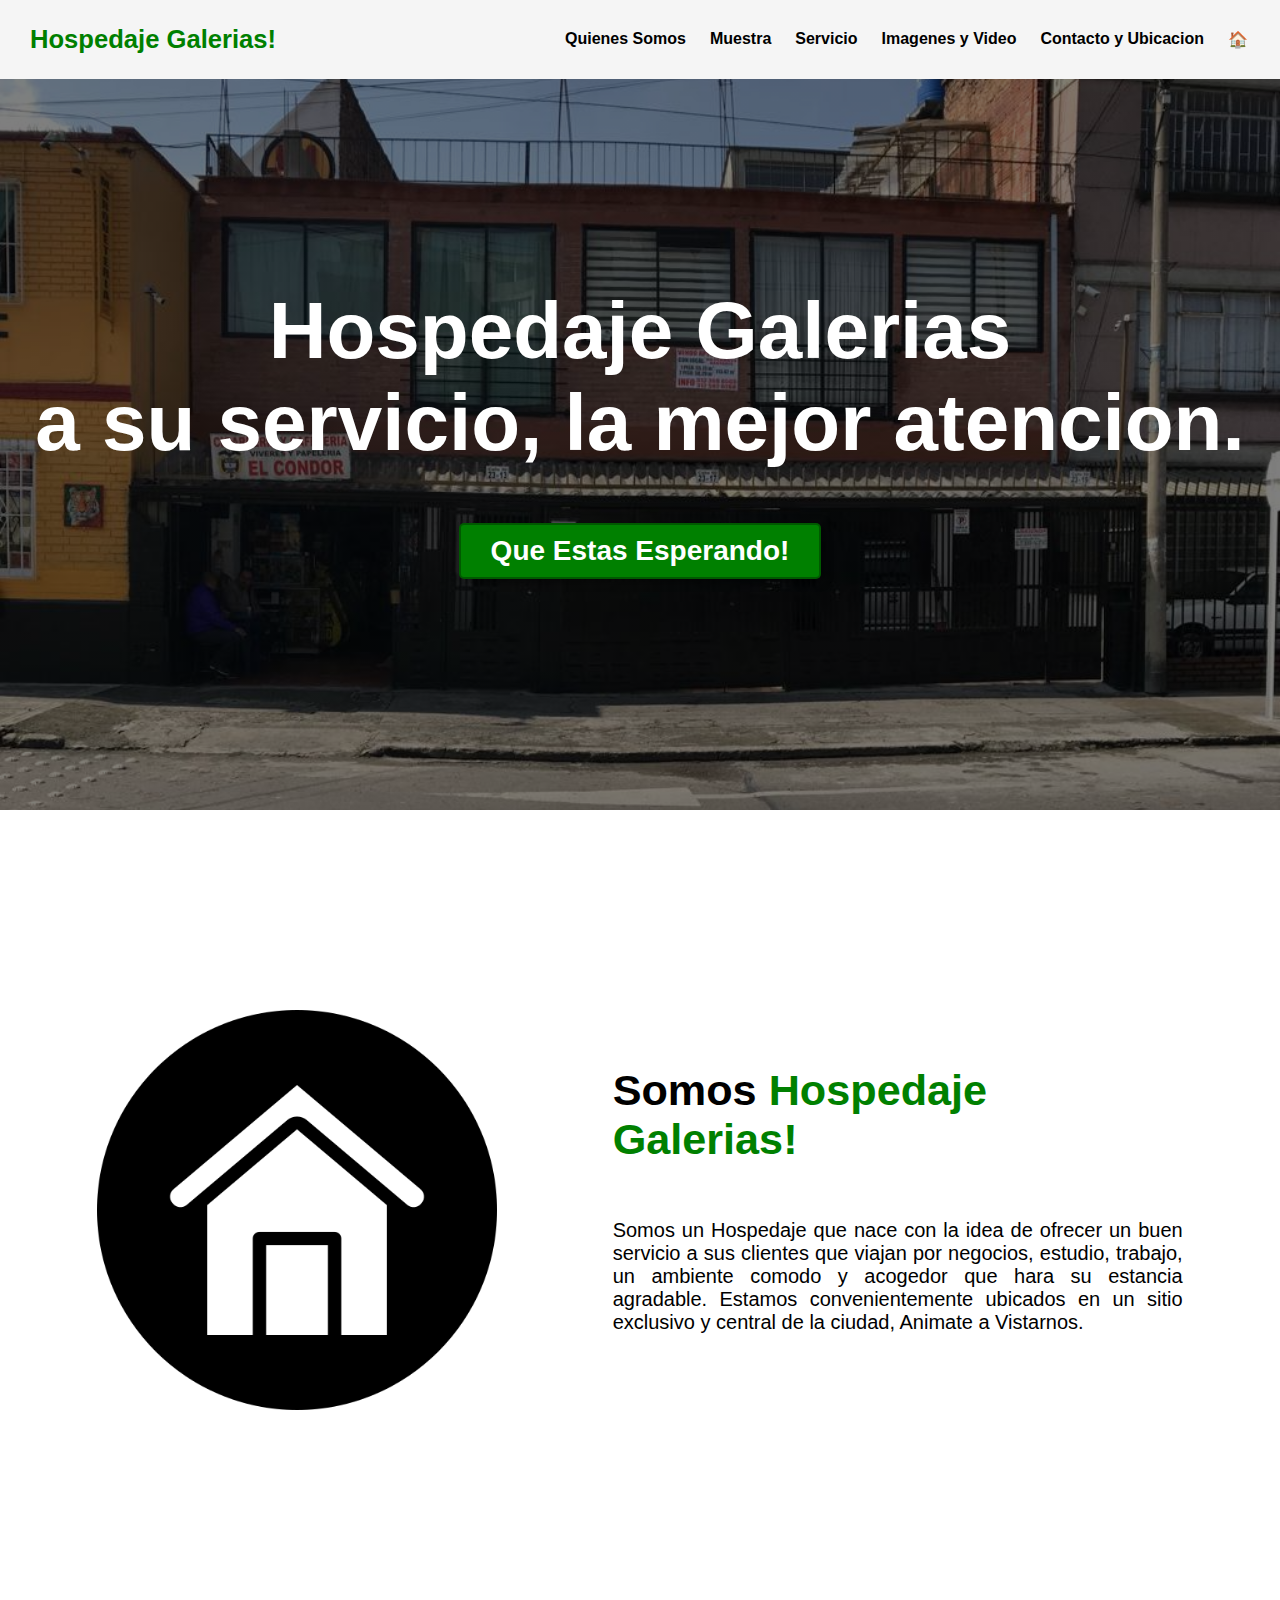
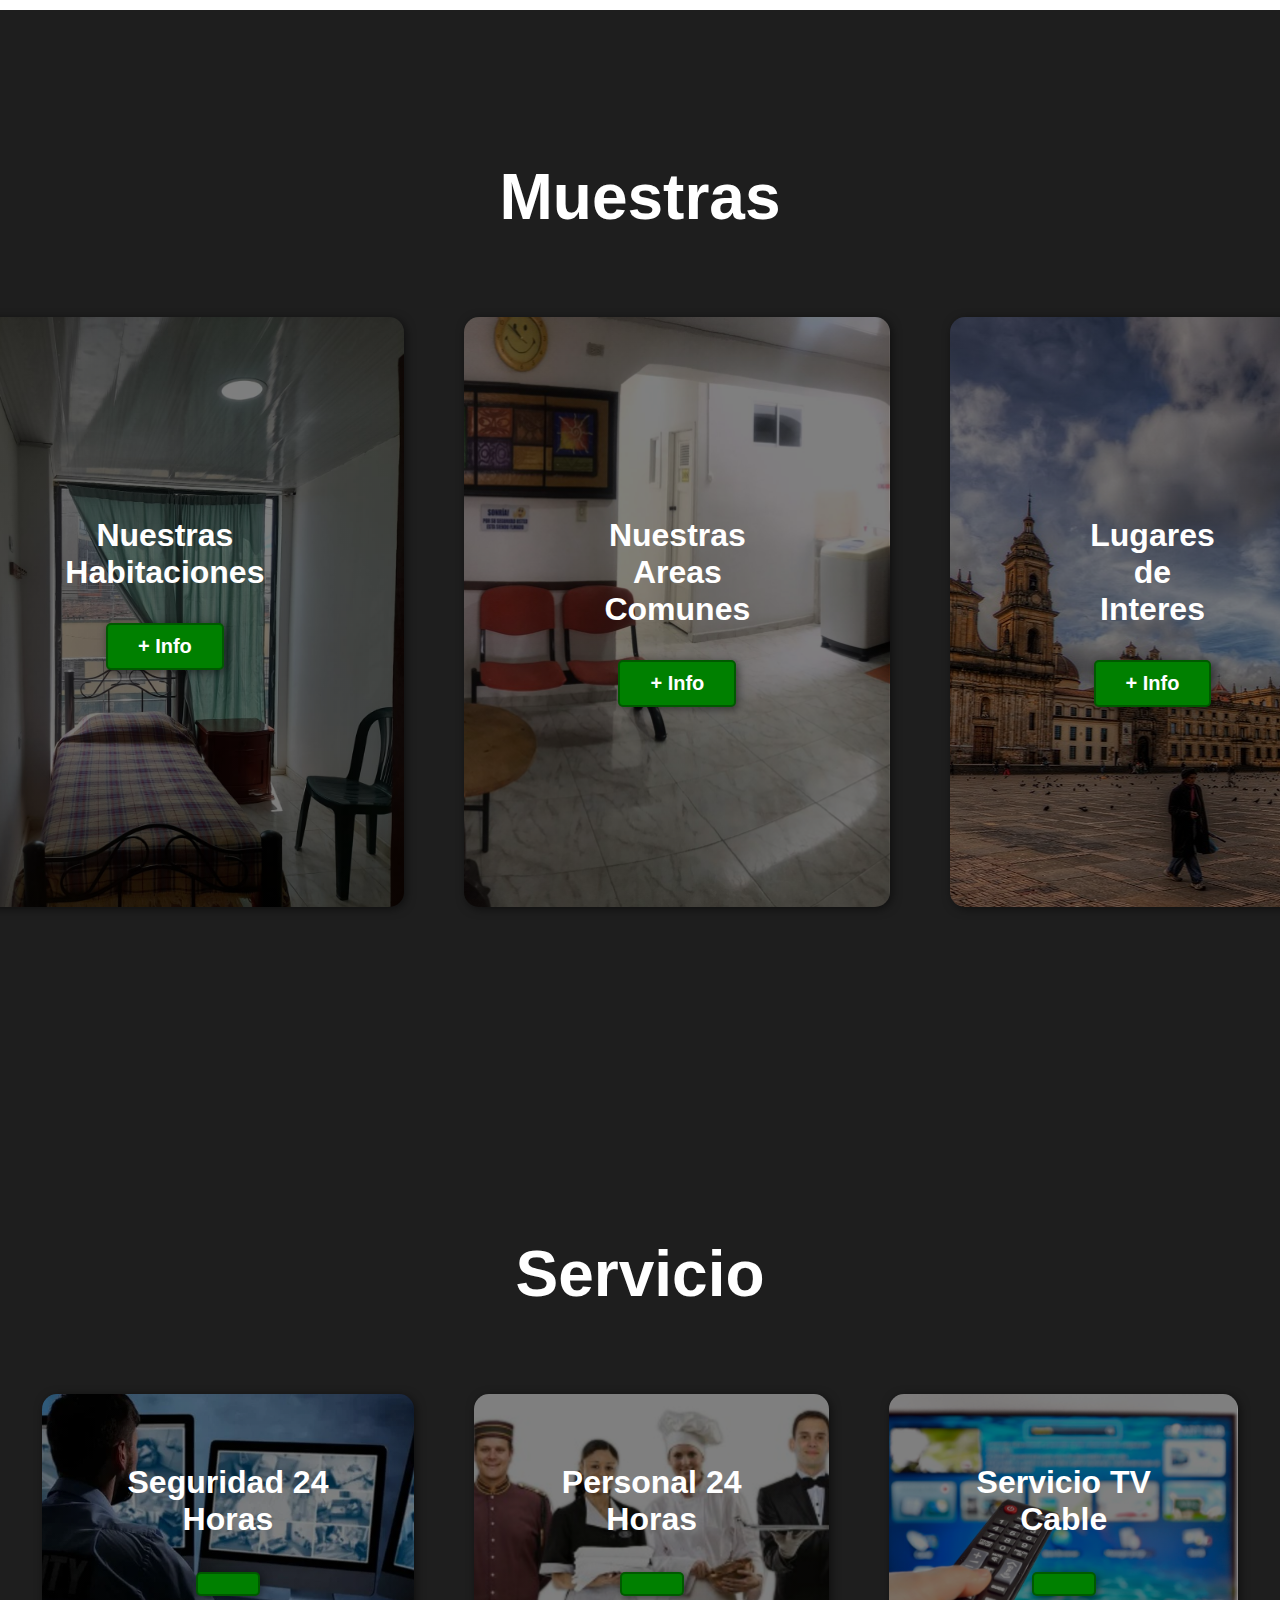
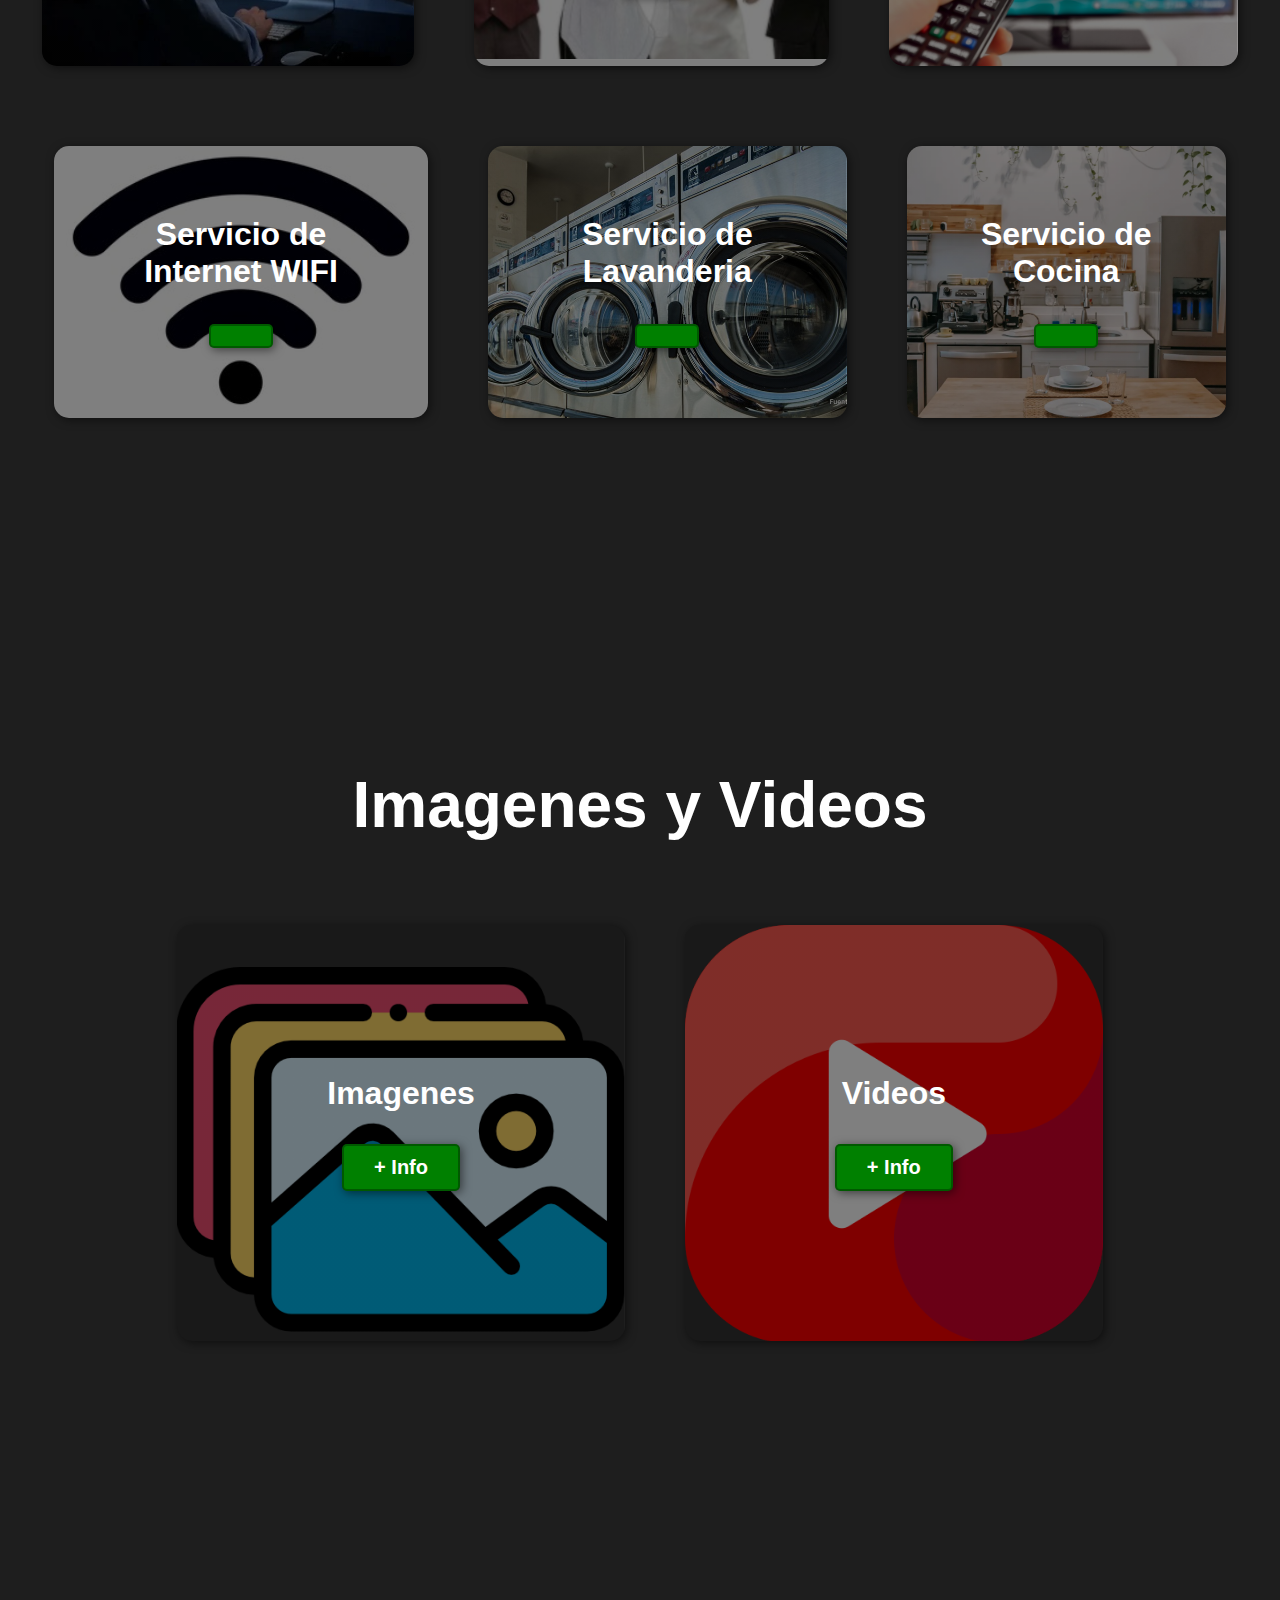
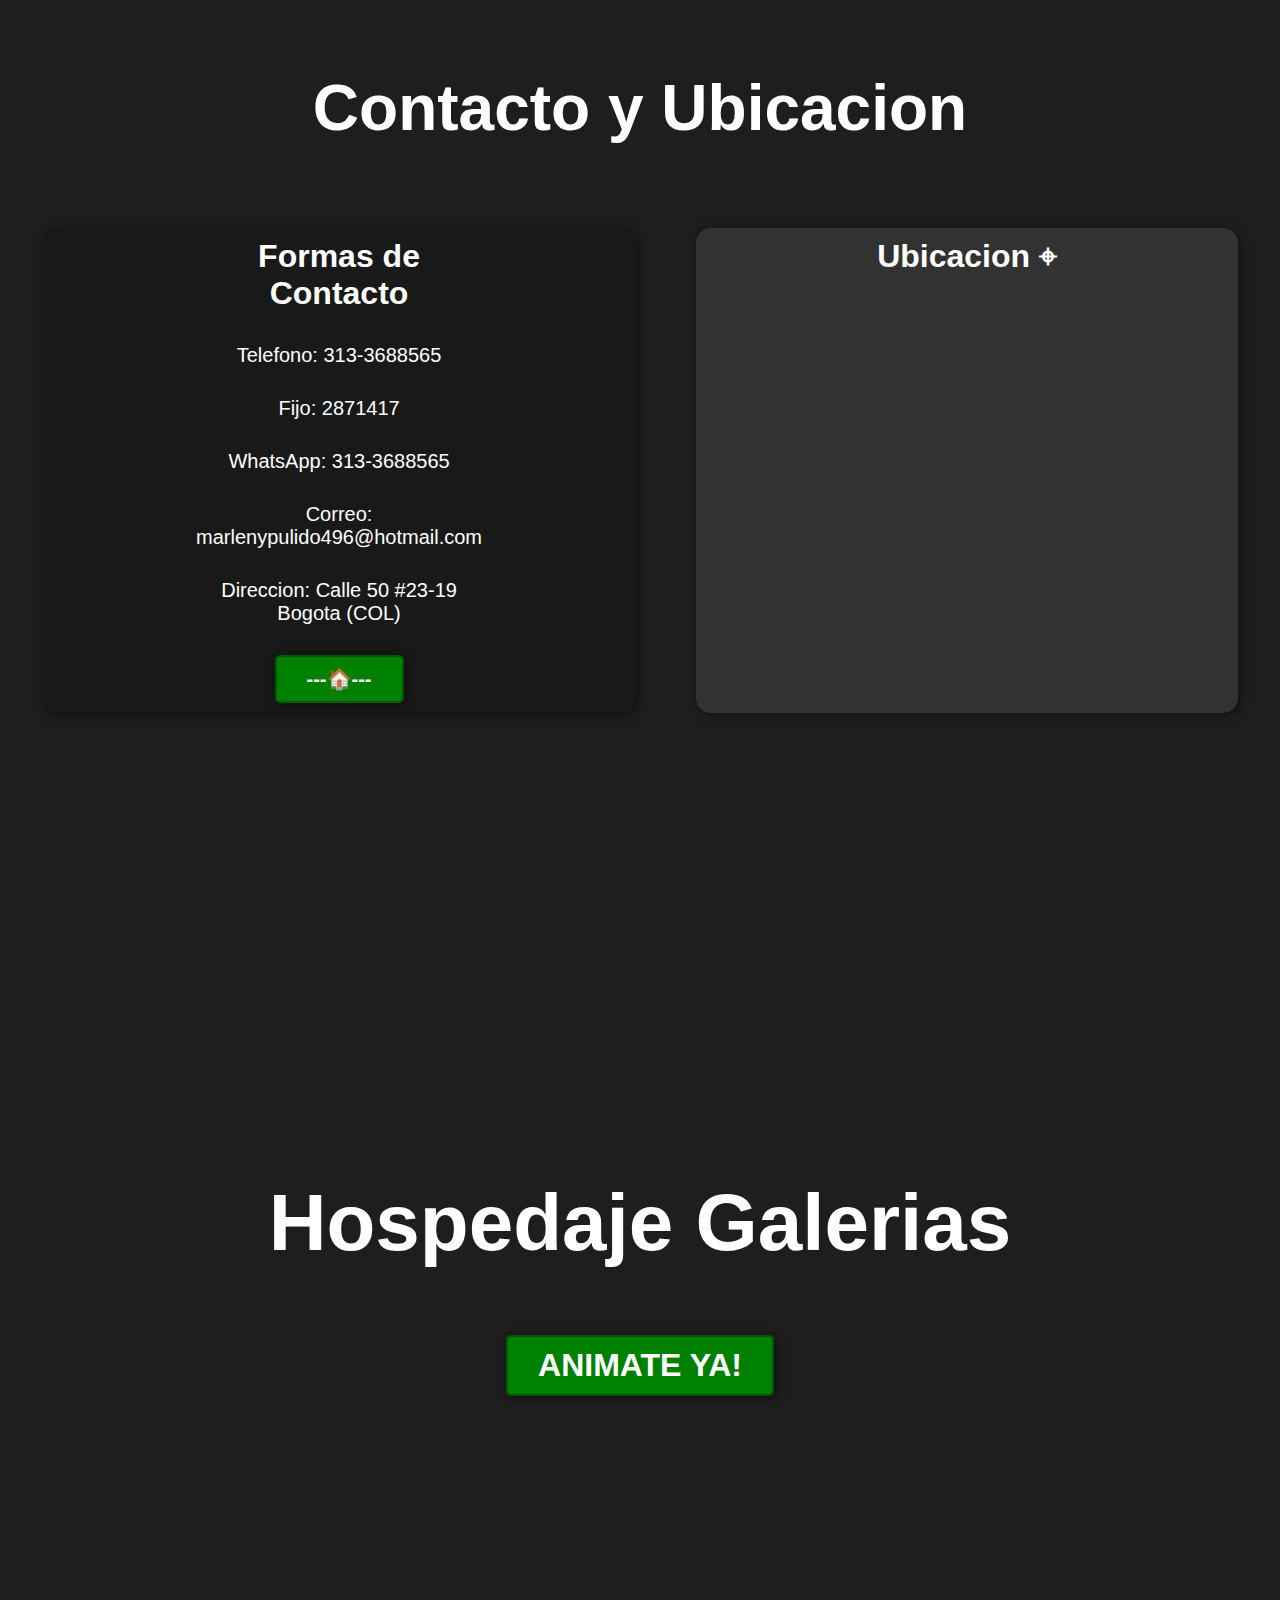
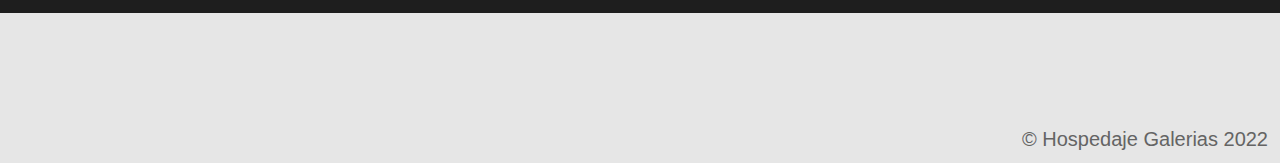
<file: pagina-completa-html-css-master 2/index.html>
<!DOCTYPE html>
<html lang="en">
<head>
    <title>HOSPEDAJE GALERIAS!</title>
    <link rel="stylesheet" href="index.css">
</head>
<body>
    <header>
        <div class="container">
            <p class="logo">Hospedaje Galerias!</p>
            <nav>
                <a href="#somos-hospedaje">Quienes Somos</a>
                <a href="#nuestros-programas">Muestra</a>
                <a href="#servicio">Servicio</a>
                <a href="#imagen">Imagenes y Video</a>
                <a href="#contacto">Contacto y Ubicacion</a>
                <a href="login.html">&#127968;</a>
            </nav>
        </div>
    </header>

    <section id="hero">
        <h1>Hospedaje Galerias <br>a su servicio, la mejor atencion.</h1>
        <button>Que Estas Esperando!</button>
    </section>


    <section id="somos-hospedaje">
        <div class="container">
            <div class="img-container"></div>
            <div class="texto">

                <h2>Somos  <span class="color-acento"> Hospedaje Galerias!</span></h2>
                <p>Somos un Hospedaje que nace con la idea de ofrecer un buen servicio a sus clientes que viajan por negocios, estudio, trabajo, un ambiente comodo y  acogedor  que  hara  su  estancia agradable.  
                    Estamos  convenientemente ubicados en un sitio exclusivo y central de la ciudad, Animate a Vistarnos.
                </p>
            </div>
        </div>
    </section>


    <section id="nuestros-programas">
        <div class="container">
            <h2>Muestras</h2>
            <div class="programas">
                <div class="carta">
                    <h3>Nuestras Habitaciones</h3>
                    <p></p>
                    <form action="Habitaciones.html">
                        <button>+ Info</button>
                    </form>

                </div>
                <div class="carta">
                    <h3> Nuestras Areas Comunes</h3>
                    <p></p>
                    <form action="Areas.html">
                        <button>+ Info</button>
                    </form>
                </div>
                <div class="carta">
                    <h3>Lugares de Interes</h3>
                    <p></p>
                    <form action="Lugares.html">
                        <button>+ Info</button>
                    </form>
                </div>  
            </div>
        </div>
    </section>

    <section id="servicio">
        <div class="continer">
            <h2>Servicio</h2>
            <div class="servi">
                <div class="cart">
                    <h3>Seguridad 24 Horas</h3>
                    <p></p>
                    <button></button>
                </div>
                <div class="cart">
                    <h3> Personal 24 Horas</h3>
                    <p></p>
                    <button></button>
                </div>
                <div class="cart">
                    <h3>Servicio TV Cable</h3>
                    <p></p>
                    <button></button>
                </div>    
            </div>

            
            <section id="service">
                <div class="container">
                    <div class="server">
                        <div class="serv">
                            <h3>Servicio de Internet WIFI</h3>
                            <p></p>
                            <button></button>
                        </div> 
                        <div class="serv">
                            <h3>Servicio de Lavanderia</h3>
                            <p></p>
                            <button></button>
                        </div> 
                        <div class="serv">
                            <h3>Servicio de Cocina</h3>
                            <p></p>
                            <button></button>
                        </div> 
                    </div> 
                </div>  
            </section>  

        </div>
    </section>


    <section id="imagen">
        <div class="conti">
            <h2>Imagenes y Videos</h2>
            <div class="imag">
                <div class="car">
                    <h3>Imagenes</h3>
                    <p></p>
                    <button>+ Info</button>
                </div>
                <div class="car">
                    <h3>Videos</h3>
                    <p></p>
                    <button>+ Info</button>
                </div>
            </div>
        </div>
    </section>


    <section id="contacto">
        <div class="cont">
            <h2>Contacto y Ubicacion</h2>
            <div class="contact">
                <div class="ca">
                    <h3>Formas de Contacto</h3>
                    <p>Telefono: 313-3688565</p>
                    <P>Fijo: 2871417</P>
                    <p>WhatsApp: 313-3688565</p>
                    <p>Correo: marlenypulido496@hotmail.com</p>
                    <p>Direccion: Calle 50 #23-19 Bogota (COL)</p>

                    <button>---&#127968;---</button>
                </div>
                <div class="ca">
                    <h3>Ubicacion &#8982;</h3>
                    <iframe src="https://www.google.com/maps/embed?pb=!1m18!1m12!1m3!1d3976.7502771047525!2d-74.07621048517926!3d4
                                .638579043484526!2m3!1f0!2f0!3f0!3m2!1i1024!2i768!4f13.1!3m3!1m2!1s0x8e3f9a32f868e9a9%3A0xbc9b240b5 
                                a317d49!2sCl.%2050%20%2323-19%2C%20Bogot%C3%A1!5e0!3m2!1ses!2sco!4v1666559509093!5m2!1ses!2sco" 
                                width="100%" height="350" style="border: 0;" allowfullscreen="" loading="lazy" referrerpolicy="no-
                                referrer-when-downgrade"></iframe>
                </div>
            </div>
        </div>
    </section>

    <section id="final">
        <h2>Hospedaje Galerias</h2>
        <button>ANIMATE YA!</button>
    </section>

    <footer>
        <div class="container">
            <p>&copy; Hospedaje Galerias 2022</p>
        </div>
    </footer>
</body>
</html>
</file>
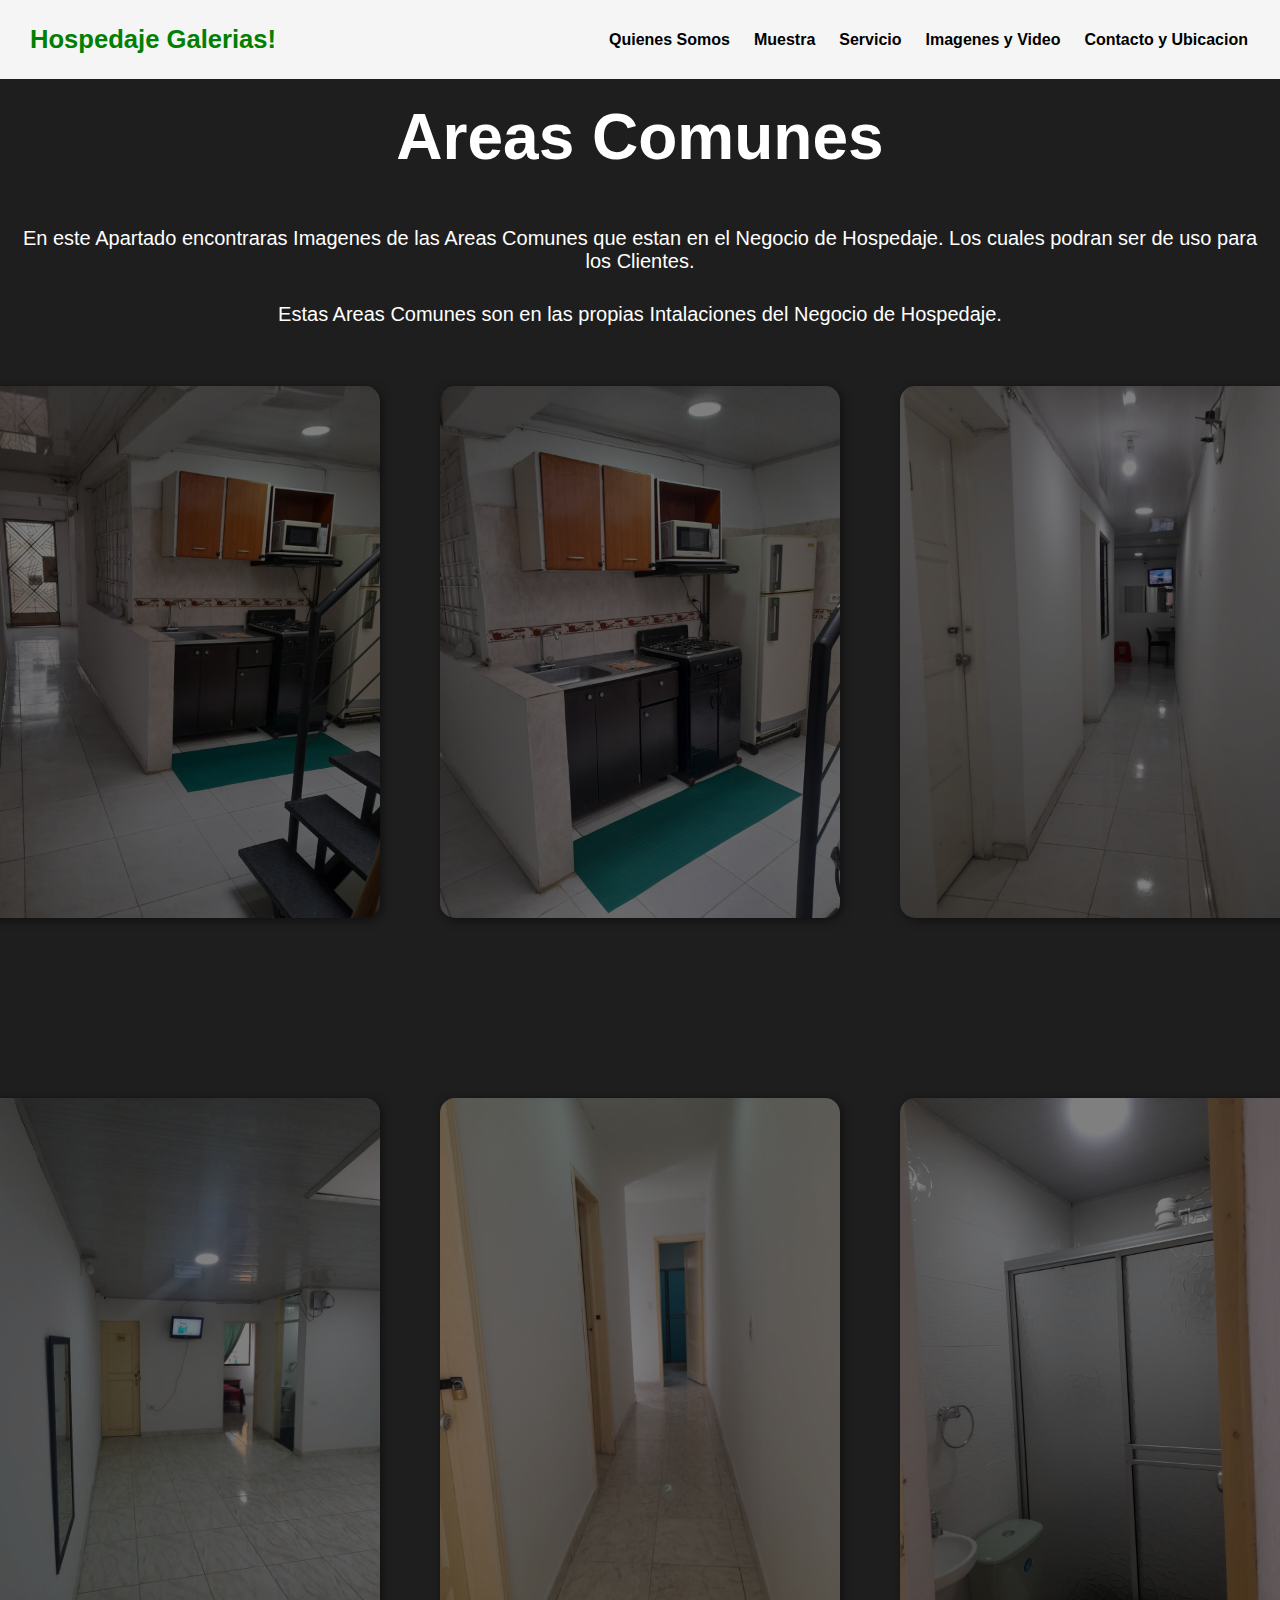
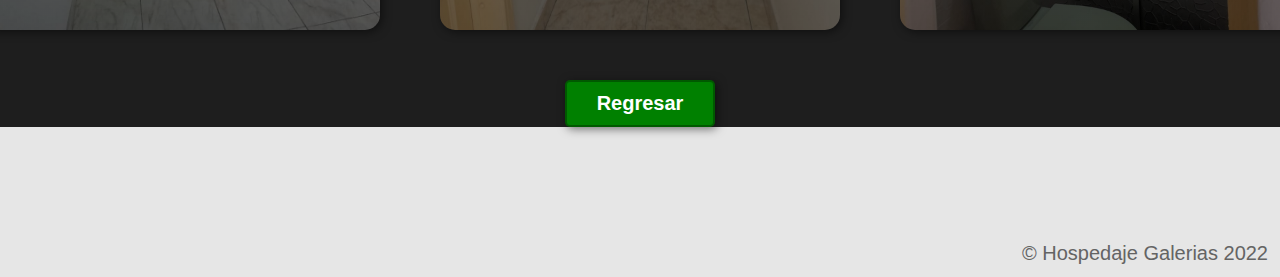
<file: pagina-completa-html-css-master 2/Areas.html>
<!DOCTYPE html>
<html lang="en">
<head>
    <title>HOSPEDAJE GALERIAS!</title>
    <link rel="stylesheet" href="Areas.css">
</head>
<body>
    <header>
        <div class="cabezas">
            <p class="loggin">Hospedaje Galerias!</p>
            <nav>
                <a href="#somos-hospedaje">Quienes Somos</a>
                <a href="#nuestros-programas">Muestra</a>
                <a href="#servicio">Servicio</a>
                <a href="#imagen">Imagenes y Video</a>
                <a href="#contacto">Contacto y Ubicacion</a>
            </nav>
        </div>
    </header>


    <section id="areas">
        <div class="comunes">
            <h2>Areas Comunes</h2>
            <p>En este Apartado encontraras Imagenes de las Areas Comunes que estan en el Negocio de Hospedaje. Los cuales podran ser de uso para los Clientes.</p>
            <p>Estas Areas Comunes son en las propias Intalaciones del Negocio de Hospedaje.</p>
            <div class="commun">
                <div class="sala">
                    <h3></h3>
                    <p></p>
                </div>
                <div class="sala">
                    <h3></h3>
                    <p></p>
                </div>
                <div class="sala">
                    <h3></h3>
                    <p></p>
                </div>  
            </div>
            
    </section>
    <section id="area">
        <div class="comune">
            <div class="comu">
                <h3></h3>
                <p></p>
            </div>
            <div class="comu">
                <h3></h3>
                <p></p>
            </div>
            <div class="comu">
                <h3></h3>
                <p></p>
            </div> 
        </div>
            <form action="index.html">
                <button>Regresar</button>
            </form> 
</section>

    <footer>
        <div class="cabezas">
            <p>&copy; Hospedaje Galerias 2022</p>
        </div>
    </footer>
</body>
</html>
</file>
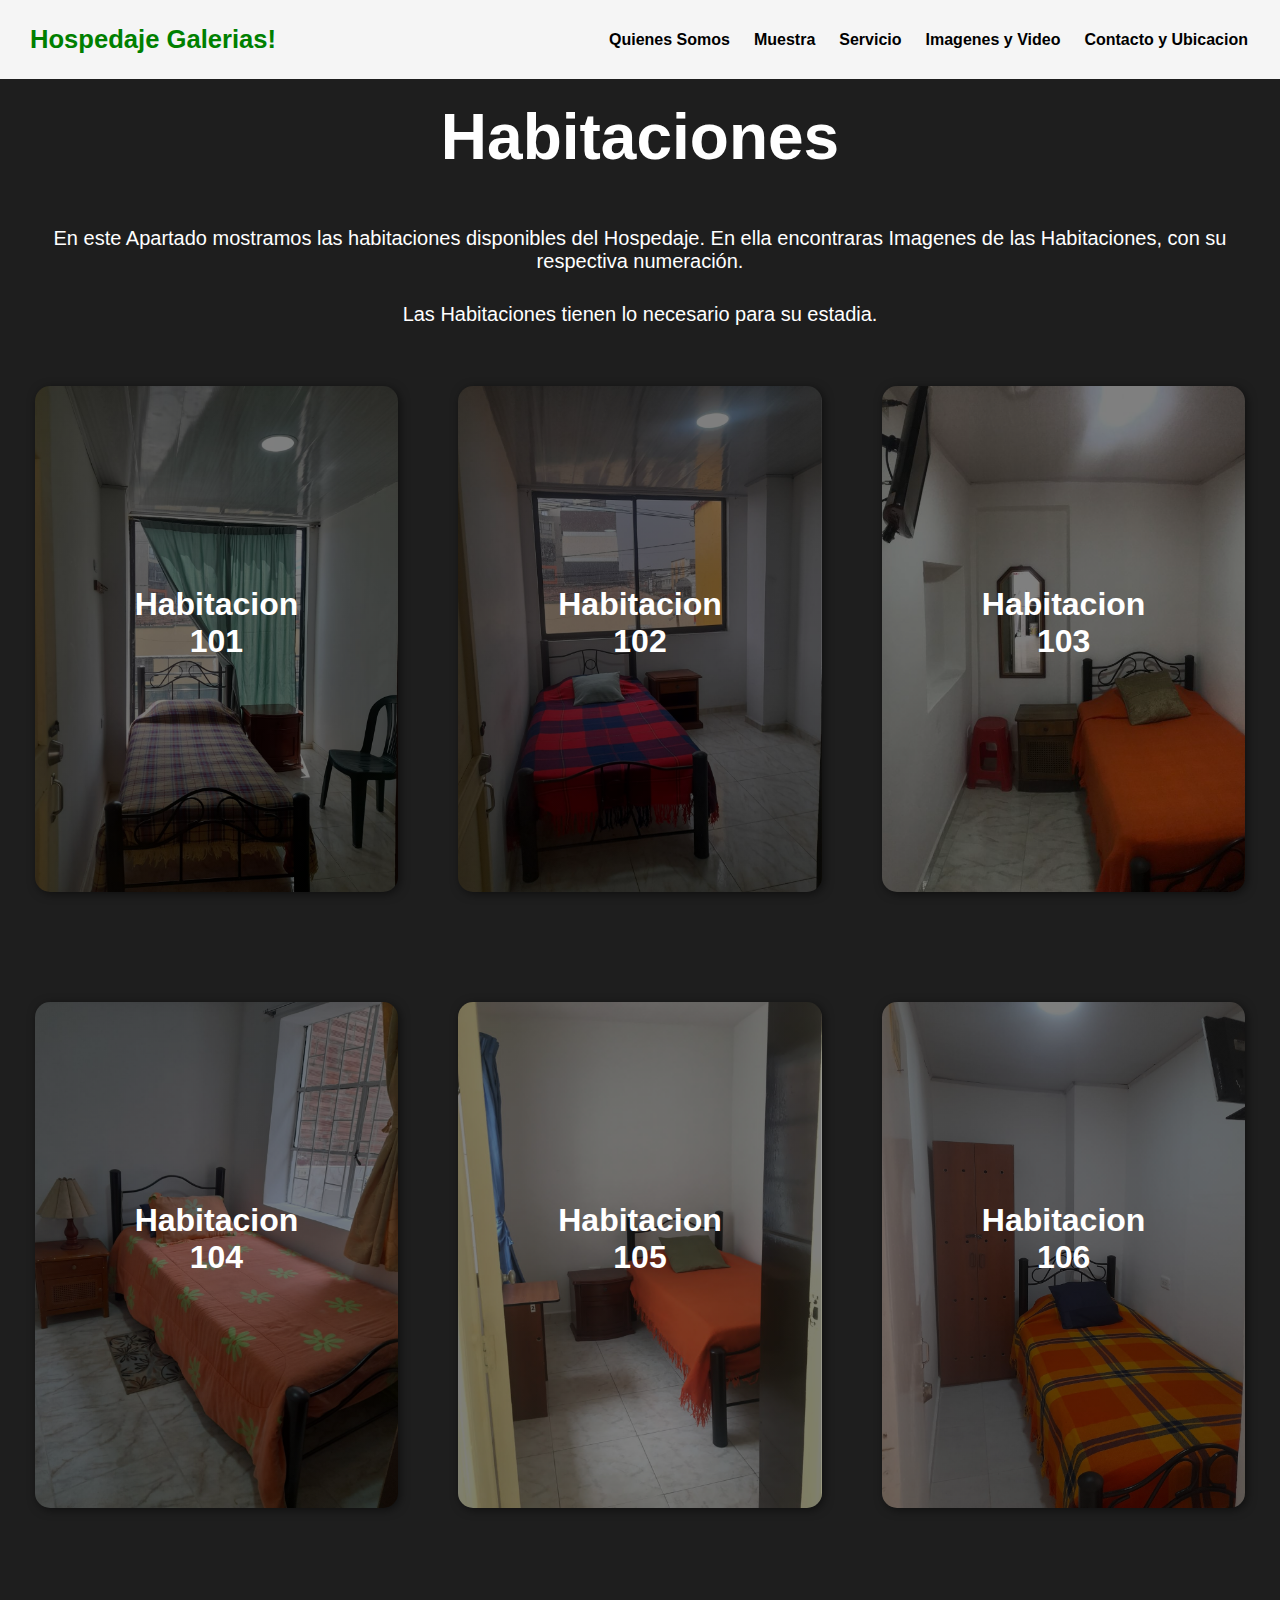
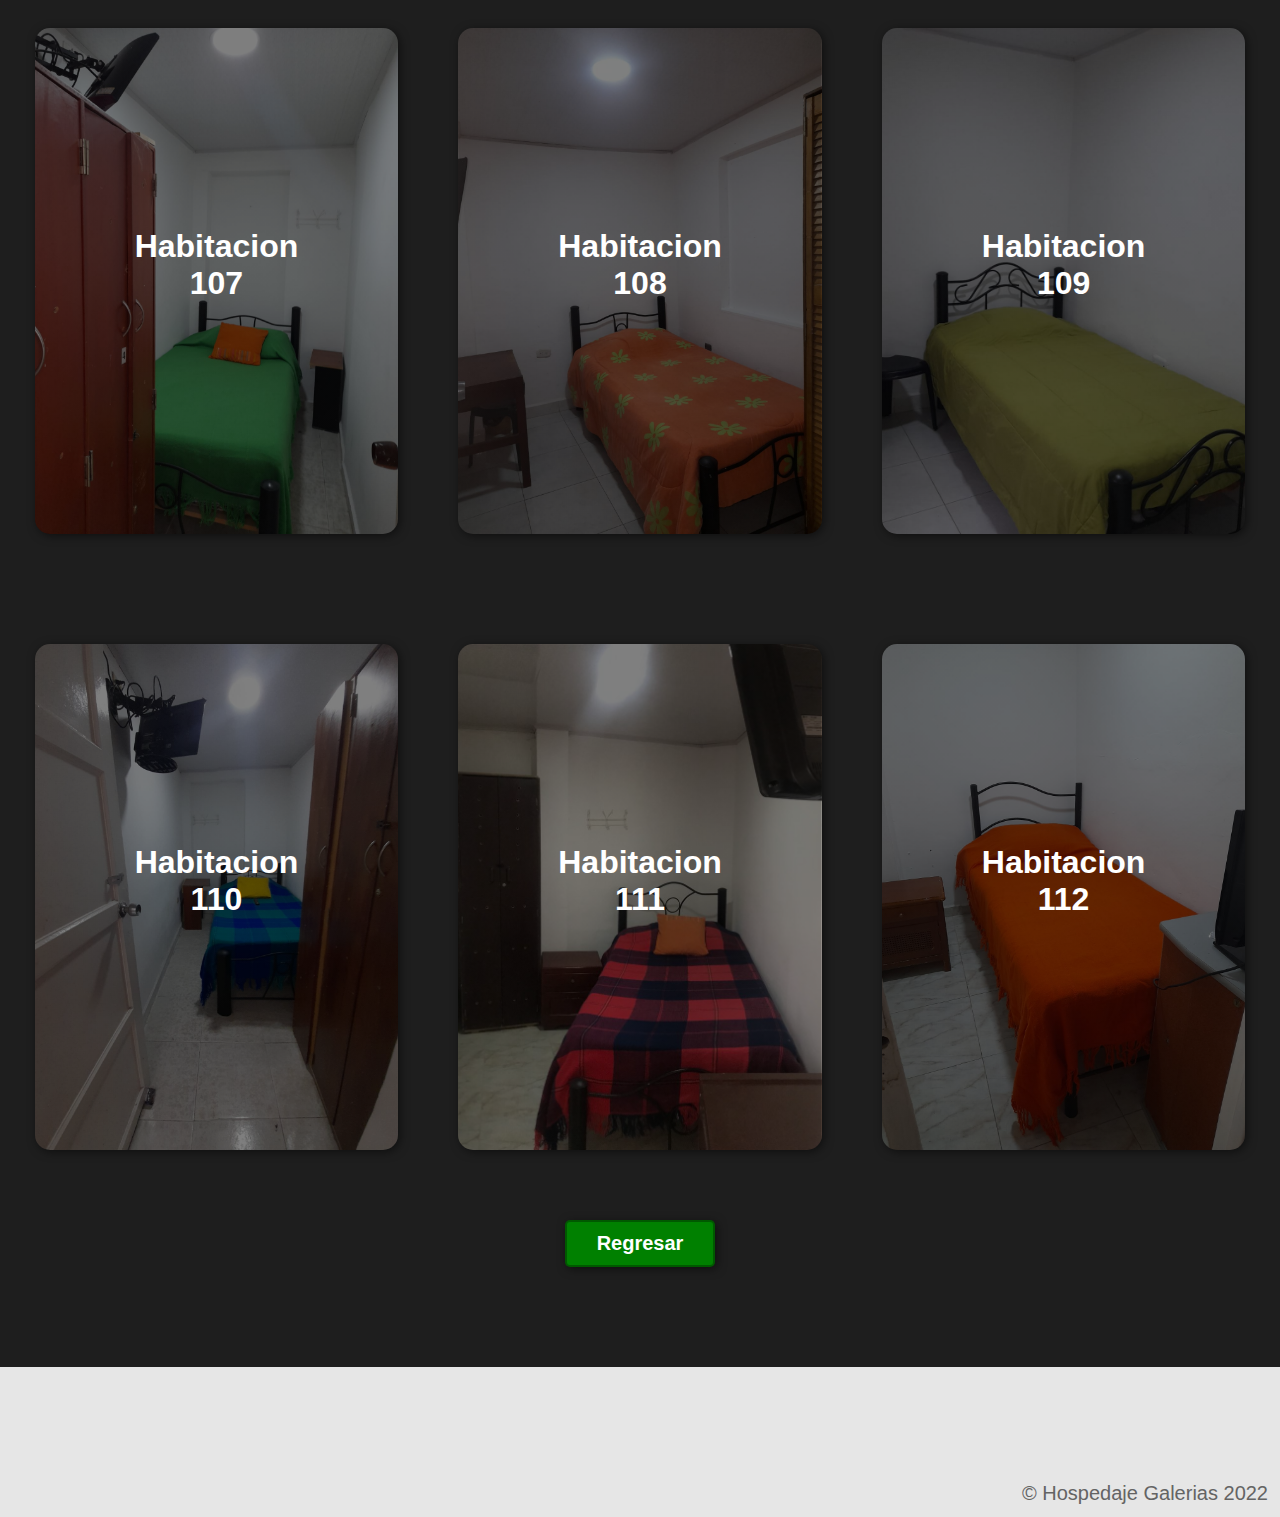
<file: pagina-completa-html-css-master 2/Habitaciones.html>
<!DOCTYPE html>
<html lang="en">
<head>
    <title>HOSPEDAJE GALERIAS!</title>
    <link rel="stylesheet" href="Habitaciones.css">
</head>
<body>
    <header>
        <div class="cabeza">
            <p class="loga">Hospedaje Galerias!</p>
            <nav>
                <a href="#somos-hospedaje">Quienes Somos</a>
                <a href="#nuestros-programas">Muestra</a>
                <a href="#servicio">Servicio</a>
                <a href="#imagen">Imagenes y Video</a>
                <a href="#contacto">Contacto y Ubicacion</a>
            </nav>
        </div>
    </header>

    <section id="habitaciones">
        <div class="cuerda">
            <h2>Habitaciones</h2>
            <p>En este Apartado mostramos las habitaciones disponibles del Hospedaje. En ella encontraras Imagenes de las Habitaciones, con su respectiva numeración.</p>
            <p>Las Habitaciones tienen lo necesario para su estadia.</p>
            <div class="program">
                <div class="papel">
                    <h3>Habitacion 101</h3>
                    <p></p>
                </div>
                <div class="papel">
                    <h3>Habitacion 102</h3>
                    <p></p>
                </div>
                <div class="papel">
                    <h3>Habitacion 103</h3>
                    <p></p>
                </div>  
            </div>

    <section id="habitacion">
            <div class="progra">
                <div class="pape">
                    <h3>Habitacion 104</h3>
                    <p></p>
                </div>
                <div class="pape">
                    <h3>Habitacion 105</h3>
                    <p></p>
                </div>
                <div class="pape">
                    <h3>Habitacion 106</h3>
                    <p></p>
                </div>  
            </div>
    </section>
            
    <section id="rooms">
        <div class="room">
            <div class="habi">
                <h3>Habitacion 107</h3>
                <p></p>
            </div>
            <div class="habi">
                <h3>Habitacion 108</h3>
                <p></p>
            </div>
            <div class="habi">
                <h3>Habitacion 109</h3>
                <p></p>
            </div>  
        </div>
    </section>
    <section id="habit">
        <div class="tv">
            <div class="cama">
                <h3>Habitacion 110</h3>
                <p></p>
            </div>
            <div class="cama">
                <h3>Habitacion 111</h3>
                <p></p>
            </div>
            <div class="cama">
                <h3>Habitacion 112</h3>
                <p></p>
            </div>  
        </div>
    </section>
        <form action="index.html">
            <button>Regresar</button>
        </form>
    </section>
   
    <footer>
        <div class="cabeza">
            <p>&copy; Hospedaje Galerias 2022</p>
        </div>
    </footer>

</body>
</html>
</file>
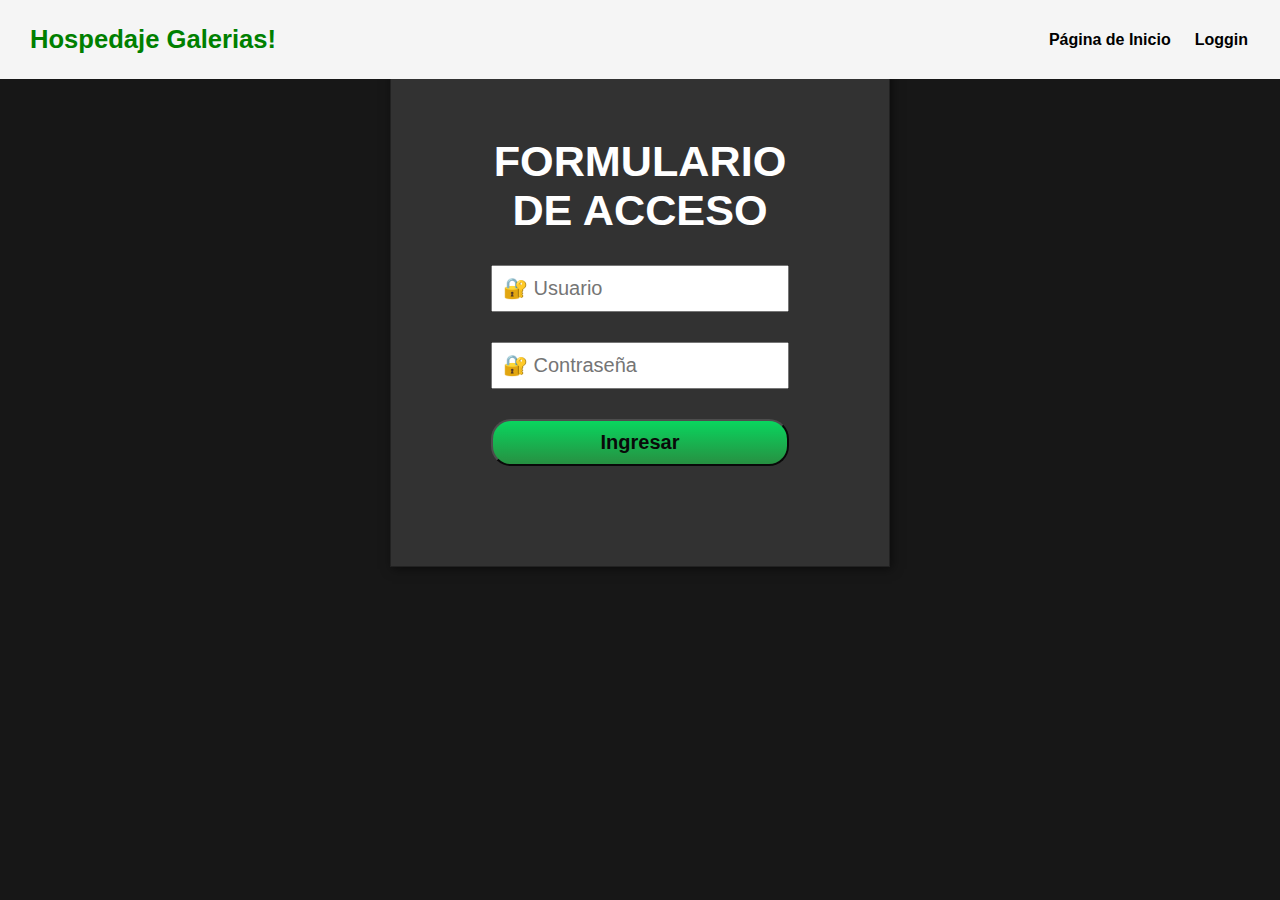
<file: pagina-completa-html-css-master 2/login.html>
<!DOCTYPE html>
<html lang="en">
<head>
    <meta charset="UTF-8">
    <meta http-equiv="X-UA-Compatible" content="IE=edge">
    <meta name="viewport" content="width=device-width, initial-scale=1.0">
    <title>Formulario de Loggin</title>
    <link rel="stylesheet" href="login.css">
</head>
<body>

    <header>
        <div class="obtencion">
            <p class="logos">Hospedaje Galerias!</p>
            <nav>
                <a href="index.html">Página de Inicio</a>
                <a href="login.html">Loggin</a>
            </nav>
        </div>
    </header>

    <form action="validar.php" method="post">

        <h2>FORMULARIO DE ACCESO</h2>
        <input type="text" placeholder="&#128272; Usuario" name="usuario">
        <input type="password" placeholder="&#128272; Contraseña" name="password">
        <input type="submit" value="Ingresar">
        
    </form>
</body>
</html>
</file>
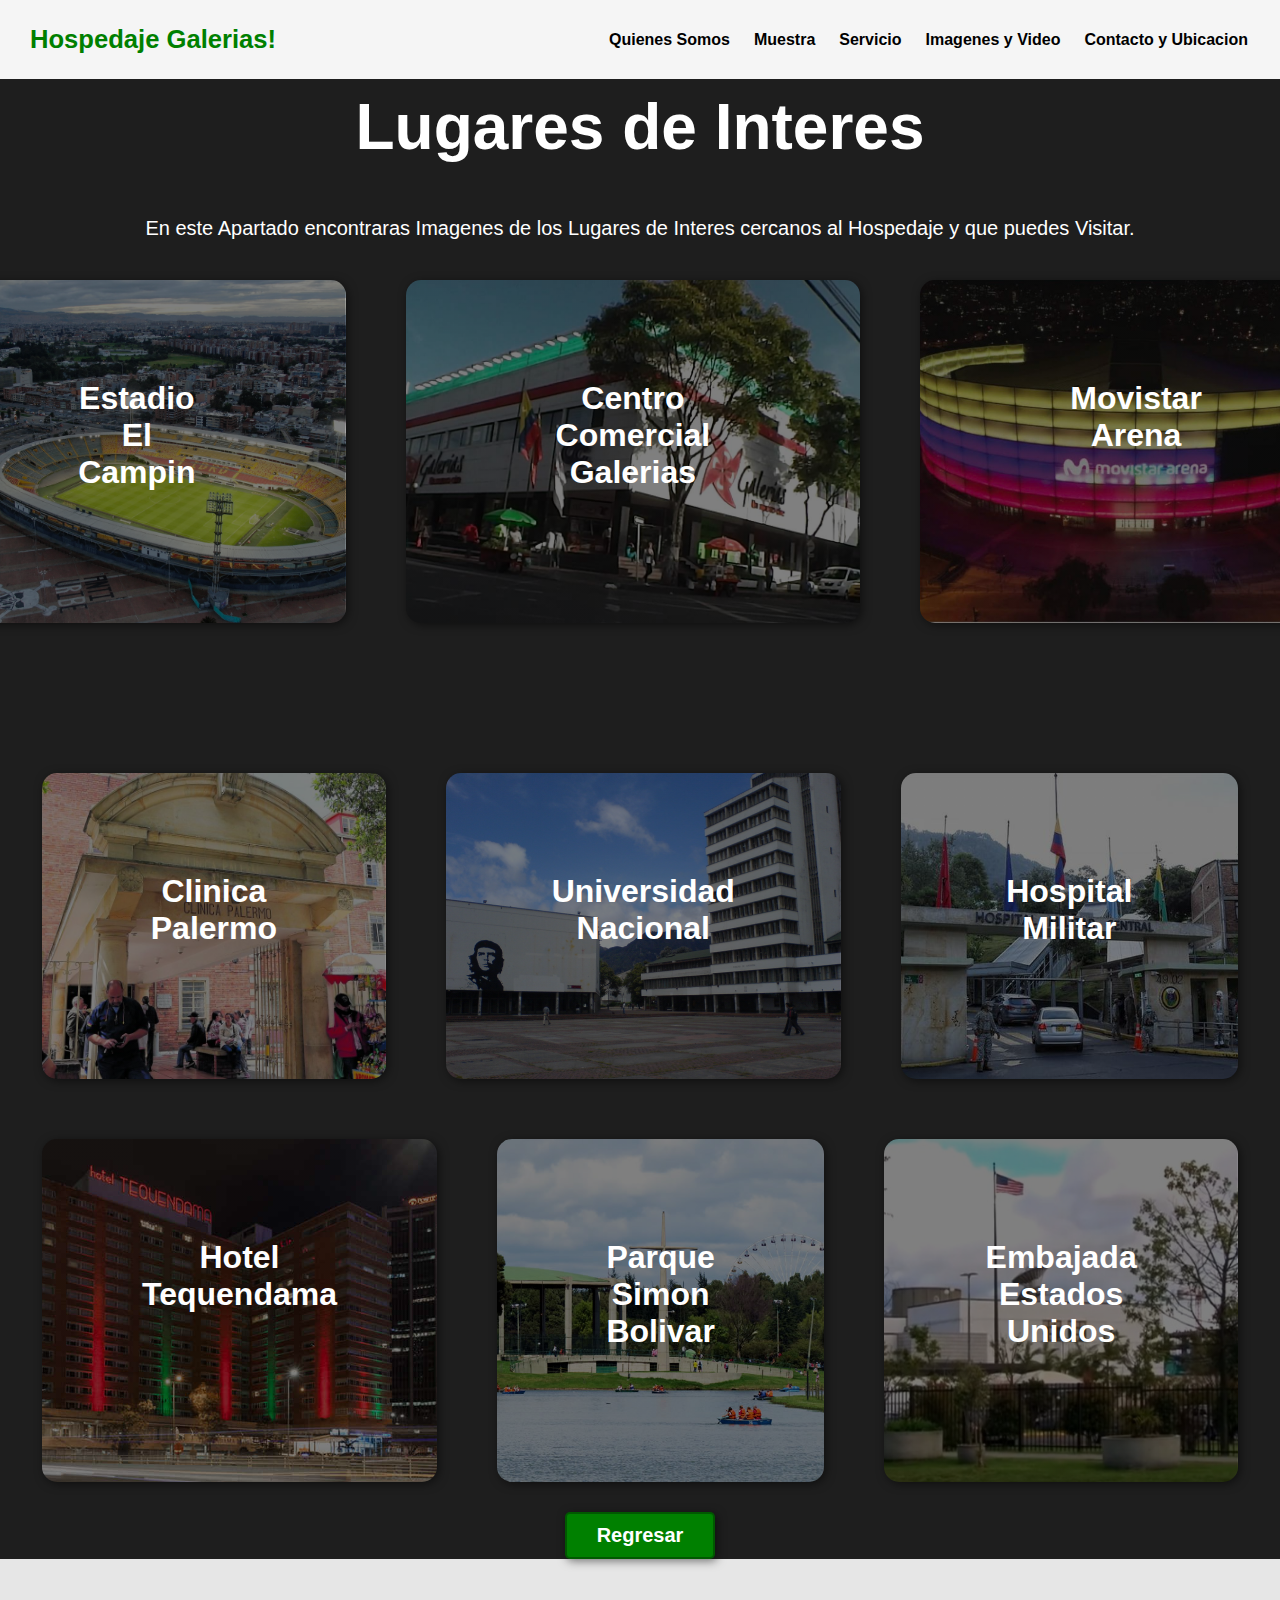
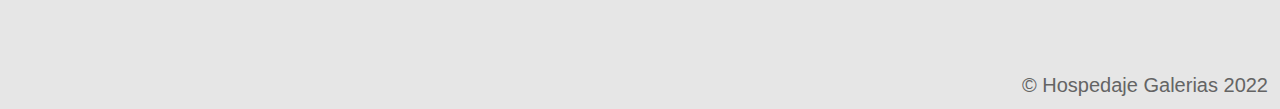
<file: pagina-completa-html-css-master 2/Lugares.html>
<!DOCTYPE html>
<html lang="en">
<head>
    <title>HOSPEDAJE GALERIAS!</title>
    <link rel="stylesheet" href="Lugares.css">
</head>
<body>
    <header>
        <div class="interes">
            <p class="logg">Hospedaje Galerias!</p>
            <nav>
                <a href="#somos-hospedaje">Quienes Somos</a>
                <a href="#nuestros-programas">Muestra</a>
                <a href="#servicio">Servicio</a>
                <a href="#imagen">Imagenes y Video</a>
                <a href="#contacto">Contacto y Ubicacion</a>
            </nav>
        </div>
    </header>

    <section id="lugares">
        <div class="place">
            <h2>Lugares de Interes</h2>
            <p>En este Apartado encontraras Imagenes de los Lugares de Interes cercanos al Hospedaje y que puedes Visitar.</p>
            <div class="places">
                <div class="lug">
                    <h3>Estadio El Campin</h3>
                    <p></p>
                </div>
                <div class="lug">
                    <h3>Centro Comercial Galerias</h3>
                    <p></p>
                </div>
                <div class="lug">
                    <h3>Movistar Arena</h3>
                    <p></p>
                </div>  
            </div>
    </section>

    <section id="lugar">
        <div class="plac">
            <div class="lu">
                <h3>Clinica Palermo</h3>
                <p></p>
            </div>
            <div class="lu">
                <h3>Universidad Nacional</h3>
                <p></p>
            </div>
            <div class="lu">
                <h3>Hospital Militar</h3>
                <p></p>
            </div>  
        </div>
    </section>

    <section id="luga">
        <div class="pla">
            <div class="lul">
                <h3>Hotel Tequendama</h3>
                <p></p>
            </div>
            <div class="lul">
                <h3>Parque Simon Bolivar</h3>
                <p></p>
            </div>
            <div class="lul">
                <h3>Embajada Estados Unidos</h3>
                <p></p>
            </div>  
        </div>
        <form action="index.html">
            <button>Regresar</button>
        </form>
    </section>


    <footer>
        <div class="interes">
            <p>&copy; Hospedaje Galerias 2022</p>
        </div>
    </footer>
</body>
</html>
</file>
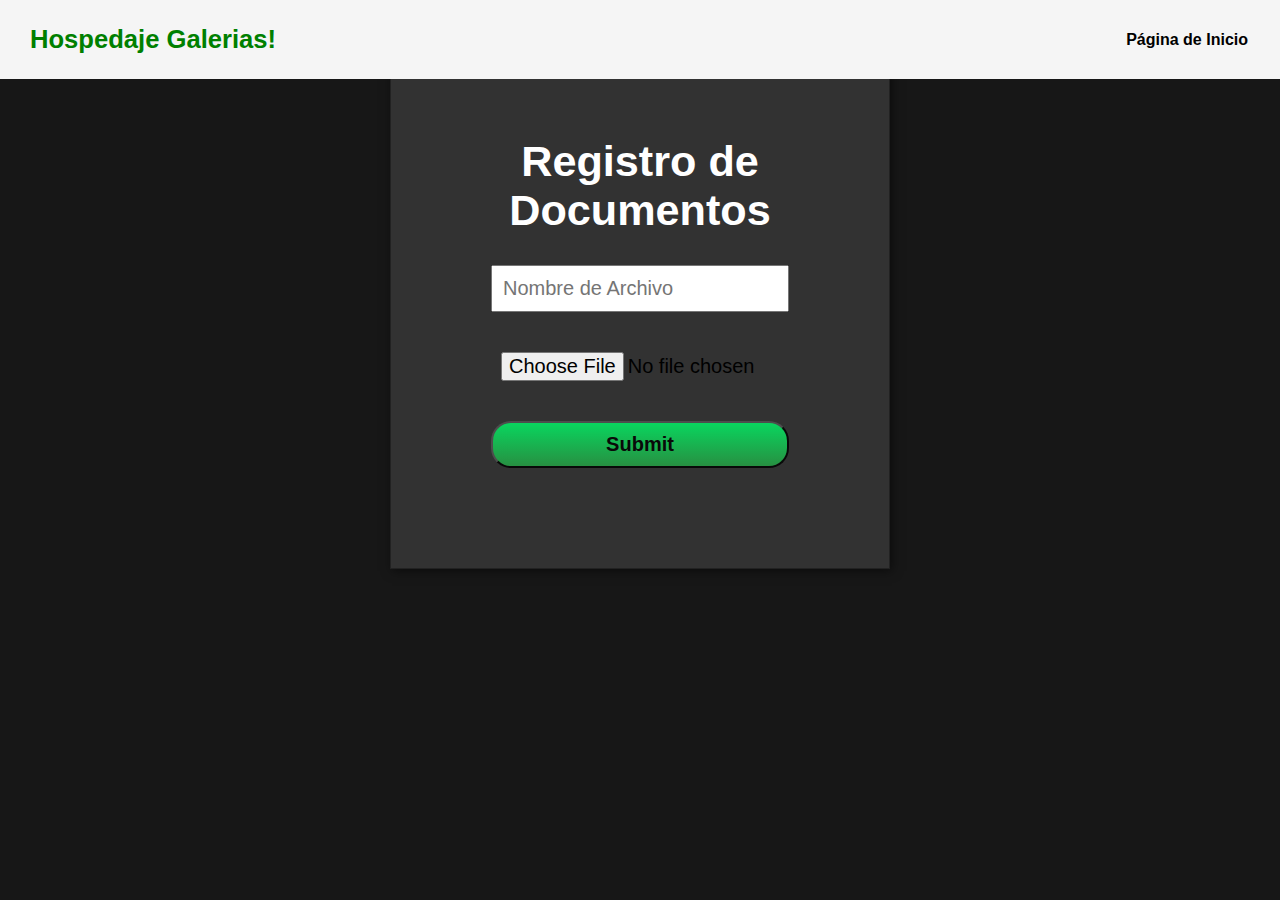
<file: pagina-completa-html-css-master 2/registro.html>
<!DOCTYPE html>
<html lang="en">
<head>
    <meta charset="UTF-8">
    <meta http-equiv="X-UA-Compatible" content="IE=edge">
    <meta name="viewport" content="width=device-width, initial-scale=1.0">
    <title>Registro de Datos</title>
    <link rel="stylesheet" href="login.css">
</head>
<body>

    <header>
        <div class="obtencion">
            <p class="logos">Hospedaje Galerias!</p>
            <nav>
                <a href="index.html">Página de Inicio</a>
            </nav>
        </div>
    </header>

        
    <form method="post" action="upload.php" enctype="multipart/form-data">
        <h2>Registro de Documentos</h2>
        <input type="text" name="nombre" placeholder="Nombre de Archivo">
        <input type="file" name="archivo">
        <input type="submit" name="subir" placeholder="Enviar">
    </form>
</body>
</html>
</file>
<file: pagina-completa-html-css-master 2/index.css>
*{
    box-sizing: border-box;
}

html{
    scroll-behavior: smooth;
}

body{
    font-family: 'Roboto', sans-serif;
    margin: 0;
}

h1{ font-size: 3.5em;}
h2{ font-size: 2.7em;}
h3{ font-size: 2em;}
p{ font-size: 1.25em;}
ul{ list-style: none;}
li{ font-size: 1.25em;}

button{
    font-size: 1.25em;
    font-weight: bold;
    padding: 10px 30px;
    border-radius: 5px;
    border: 2px solid rgba(0,0,0,0.3);
    box-shadow: 2px 2px 10px rgba(0,0,0,0.5);
    color: white;
    background-color: green;
}

button:hover{
    background-color: rgb(33, 165, 62);
}

.container{
    max-width: 1400px;
    margin: auto;
}

.color-acento{ color:green; }

header{
    background-color: rgb(245,245,245);
    
}

header .logo{
    margin: 0;
    padding: 25px 30px;
    font-weight: bold;
    color: green;
    font-size: 1.6em;
}

header .container{
    display: flex;
    flex-direction: column;
    align-items: center;
}

header nav{
    display: flex;
    flex-direction: column;
    text-align: center;
    padding-bottom: 25px;
}

header a{
    padding: 5px 12px;
    text-decoration: none;
    font-weight: bold;
    color: black;
}

header a:hover{
    color: rgb(23, 144, 49);
}

#hero{
    display: flex;
    align-items: center;
    justify-content: center;
    text-align: center;
    flex-direction: column;
    height: 90vh;
    background-image: linear-gradient(
        0deg,
        rgba(0,0,0,0.5),
        rgba(0,0,0,0.5)
    )
    ,url("media/HOME1.jpeg");
    background-repeat: no-repeat;
    background-size: cover;
    background-position: center center;
}

#hero h1{
    color: white;
}

#hero button{
    font-size: 1.75em;
}


#somos-hospedaje .container{
    text-align: center;
    padding: 200px 12px;
}

#somos-hospedaje p{
    text-align: justify;
}


#nuestros-programas{
    background-color: rgb(30,30,30);
    color: white;
    text-align: center;
}

#nuestros-programas .container{
    padding: 150px 12px;
}

#nuestros-programas h2{
    margin-top: 0;
    font-size: 3.2em;
}

#nuestros-programas p{
    display: none;
}

#nuestros-programas .carta{
    background-position: center center;
    background-size: cover;
    padding: 50px 0px;
    margin: 30px;
    border-radius: 15px;
}

.carta:first-child{
    background-image: linear-gradient(
        0deg,
        rgba(0,0,0,0.5),
        rgba(0,0,0,0.5)
    )
    ,url("media/HABI.jpeg");

}

.carta:nth-child(2){
    background-image: linear-gradient(
        0deg,
        rgba(0,0,0,0.5),
        rgba(0,0,0,0.5)
    )
    ,url("media/PHOTO-2021-09-17-10-57-52.jpg");
}

.carta:nth-child(3){
    background-image: linear-gradient(
        0deg,
        rgba(0,0,0,0.5),
        rgba(0,0,0,0.5)
    )
    ,url("media/plaza.jpeg");

}


#servicio{
    background-color: rgb(30,30,30);
    color: white;
    text-align: center;
}

#servicio .continer{
    padding: 150px 12px;
}

#servicio h2{
    margin-top: 0;
    font-size: 3.2em;
}

#servicio p{
    display: none;
}

#servicio .cart{
    background-position: center center;
    background-size: cover;
    padding: 50px 0px;
    margin: 30px;
    border-radius: 15px;
}

.cart:first-child{
    background-image: linear-gradient(
        0deg,
        rgba(0,0,0,0.5),
        rgba(0,0,0,0.5)
    )
    ,url("media/SEGURIDAD.webp");

}

.cart:nth-child(2){
    background-image: linear-gradient(
        0deg,
        rgba(0,0,0,0.5),
        rgba(0,0,0,0.5)
    )
    ,url("media/PERSONAL.png");
}

.cart:nth-child(3){
    background-image: linear-gradient(
        0deg,
        rgba(0,0,0,0.5),
        rgba(0,0,0,0.5)
    )
    ,url("media/TV.jpeg");

}


#service{
    background-color: rgb(30,30,30);
    color: white;
    text-align: center;
}

#service .container{
    padding: 20px 12px;
}

#service h2{
    margin-top: 0;
    font-size: 3.2em;
}

#service p{
    display: none;
}

#service .serv{
    background-position: center center;
    background-size: cover;
    padding: 50px 0px;
    margin: 30px;
    border-radius: 15px;
}

.serv:first-child{
    background-image: linear-gradient(
        0deg,
        rgba(0,0,0,0.5),
        rgba(0,0,0,0.5)
    )
    ,url("media/WIFI.jpeg");

}

.serv:nth-child(2){
    background-image: linear-gradient(
        0deg,
        rgba(0,0,0,0.5),
        rgba(0,0,0,0.5)
    )
    ,url("media/LAVANDERIA.jpeg");
}

.serv:nth-child(3){
    background-image: linear-gradient(
        0deg,
        rgba(0,0,0,0.5),
        rgba(0,0,0,0.5)
    )
    ,url("media/COCINA.webp");

}


#imagen{
    background-color: rgb(30,30,30);
    color: white;
    text-align: center;
}

#imagen .conti{
    padding: 150px 12px;
}

#imagen h2{
    margin-top: 0;
    font-size: 3.2em;
}

#imagen p{
    display: none;
}

#imagen .car{
    background-position: center center;
    background-size: cover;
    padding: 50px 0px;
    margin: 30px;
    border-radius: 15px;
}

.car:first-child{
    background-image: linear-gradient(
        0deg,
        rgba(0,0,0,0.5),
        rgba(0,0,0,0.5)
    )
    ,url("media/galeria.png");

}

.car:nth-child(2){
    background-image: linear-gradient(
        0deg,
        rgba(0,0,0,0.5),
        rgba(0,0,0,0.5)
    )
    ,url("media/youtube.png");
}


#contacto{
    background-color: rgb(30,30,30);
    color: white;
    text-align: center;
}

#contacto .cont{
    padding: 150px 12px;
}

#contacto h2{
    margin-top: 0;
    font-size: 3.2em;
}

#contacto p{
    display:block;
}

#contacto .ca{
    background-position: center center;
    background-size: cover;
    padding: 50px 0px;
    margin: 30px;
    border-radius: 15px;
}

.ca:first-child{
    background-image: linear-gradient(
        0deg,
        rgba(0,0,0,0.5),
        rgba(0,0,0,0.5)
    )
    ,url("");

}

.ca:first-child{
    background-image: linear-gradient(
        0deg,
        rgba(0,0,0,0.5),
        rgba(0,0,0,0.5)
    )
    ,url("");

}



#final{
    display: flex;
    flex-direction: column;
    justify-content: center;
    align-items: center;
    text-align: center;
    background-color: rgb(30,30,30);
    color: white;
    height: 80vh;
}

#final h2{
    font-size: 9vw;
}

#final button{
    font-size: 5vw;
}

footer{
    background-color: rgb(230,230,230);
}

footer p{
    margin: 0;
    padding: 12px;
    color: rgb(100,100,100);
}

footer .container{
    height: 150px;
    display: flex;
    justify-content: center;
    align-items: flex-end;
}


@media (min-width: 850px){
    header{
        position: fixed;
        width: 100%;
    }

    header .container{
        flex-direction: row;
        justify-content: space-between;
    }

    header nav{
        flex-direction: row;
        padding-bottom: 0;
        padding-right: 20px;
    }

    #hero h1{
        font-size: 5em;
    }

    #somos-hospedaje .container{
        display: flex;
        justify-content: space-evenly;
    }

    #somos-hospedaje .texto{
        width: 50%;
        max-width: 600px;
        text-align: initial;
        padding-left: 30px;
        display: flex;
        flex-direction: column;
        justify-content: center;
    }

    #somos-hospedaje h2{
        margin-top: 0px;
    }

    #somos-hospedaje .img-container{
        background-image: url("media/casa.png");
        background-size: cover;
        background-position: center center;
        height: 400px;
        width: 400px; 
    }


    #nuestros-programas .programas{
        display: flex;
        justify-content: center;
    }

    #nuestros-programas p{
        display: block;
        margin-bottom: 30px;
    }

    #nuestros-programas h2{
        font-size: 4em;
    }

    #nuestros-programas h3{
        margin-top: 0;
    }

    #nuestros-programas .carta{
        padding: 200px 140px;
        background-repeat: no-repeat;
        background-position-y: 0;
        background-color: rgba(50, 50, 50, 1);
        box-shadow: 2px 2px 10px rgba(0,0,0,0.5);
    }

    .carta:first-child{
        background-image: linear-gradient(
            0deg,
            rgba(0,0,0,0.5),
            rgba(0,0,0,0.5)
        )
        ,url("media/HABI.jpeg");

    }

    .carta:nth-child(2){
        background-image: linear-gradient(
            0deg,
            rgba(0,0,0,0.5),
            rgba(0,0,0,0.5)
        )
        ,url("media/PHOTO-2021-09-17-10-57-52.jpg");
    }

    .carta:nth-child(3){
        background-image: linear-gradient(
            0deg,
            rgba(0,0,0,0.5),
            rgba(0,0,0,0.5)
        )
        ,url("media/plaza.jpeg");

    }


    #servicio .servi{
        display: flex;
        justify-content: center;
    }

    #servicio p{
        display: block;
        margin-bottom: 30px;
    }

    #servicio h2{
        font-size: 4em;
    }

    #servicio h3{
        margin-top: 0;
    }

    #servicio .cart{
        padding: 70px;
        background-repeat: no-repeat;
        background-position-y: 0;
        background-color: rgba(50, 50, 50, 1);
        box-shadow: 2px 2px 10px rgba(0,0,0,0.5);
    }

    .cart:first-child{
        background-image: linear-gradient(
            0deg,
            rgba(0,0,0,0.5),
            rgba(0,0,0,0.5)
        )
        ,url("media/SEGURIDAD.webp");

    }

    .cart:nth-child(2){
        background-image: linear-gradient(
            0deg,
            rgba(0,0,0,0.5),
            rgba(0,0,0,0.5)
        )
        ,url("media/PERSONAL.png");
    }

    .cart:nth-child(3){
        background-image: linear-gradient(
            0deg,
            rgba(0,0,0,0.5),
            rgba(0,0,0,0.5)
        )
        ,url("media/TV.jpeg");

    }

    
    #service .server{
        display: flex;
        justify-content: center;
    }

    #service p{
        display: block;
        margin-bottom: 30px;
    }

    #service h2{
        font-size: 4em;
    }

    #service h3{
        margin-top: 0;
    }

    #service .serv{
        padding: 70px;
        background-repeat: no-repeat;
        background-position-y: 0;
        background-color: rgba(50, 50, 50, 1);
        box-shadow: 2px 2px 10px rgba(0,0,0,0.5);
    }

    .serv:first-child{
        background-image: linear-gradient(
            0deg,
            rgba(0,0,0,0.5),
            rgba(0,0,0,0.5)
        )
        ,url("media/WIFI.jpeg");

    }

    .serv:nth-child(2){
        background-image: linear-gradient(
            0deg,
            rgba(0,0,0,0.5),
            rgba(0,0,0,0.5)
        )
        ,url("media/LAVANDERIA.jpeg");
    }

    .serv:nth-child(3){
        background-image: linear-gradient(
            0deg,
            rgba(0,0,0,0.5),
            rgba(0,0,0,0.5)
        )
        ,url("media/COCINA.webp");

    }


    #imagen .imag{
        display: flex;
        justify-content: center;
    }

    #imagen p{
        display: block;
        margin-bottom: 30px;
    }

    #imagen h2{
        font-size: 4em;
    }

    #imagen h3{
        margin-top: 0;
    }

    #imagen .car{
        padding: 150px;
        background-repeat: no-repeat;
        background-position-y: 0;
        background-color: rgba(50, 50, 50, 1);
        box-shadow: 2px 2px 10px rgba(0,0,0,0.5);
    }

    .car:first-child{
        background-image: linear-gradient(
            0deg,
            rgba(0,0,0,0.5),
            rgba(0,0,0,0.5)
        )
        ,url("media/galeria.png");

    }

    .car:nth-child(2){
        background-image: linear-gradient(
            0deg,
            rgba(0,0,0,0.5),
            rgba(0,0,0,0.5)
        )
        ,url("media/youtube.png");
    }


    #contacto .contact{
        display: flex;
        justify-content: center;
    }

    #contacto p{
        display: block;
        margin-bottom: 30px;
    }

    #contacto h2{
        font-size: 4em;
    }

    #contacto h3{
        margin-top: 0;
    }

    #contacto frame{
        width: 100%;
        height: 350;
        
    }

    #contacto .ca{
        padding:10px 150px;
        background-repeat: no-repeat;
        background-position-y: 0;
        background-color: rgba(50, 50, 50, 1);
        box-shadow: 2px 2px 10px rgba(0,0,0,0.5);
    }

    .ca:first-child{
        background-image: linear-gradient(
            0deg,
            rgba(0,0,0,0.5),
            rgba(0,0,0,0.5)
        )
        ,url("");

    }

    .ca:first-child{
        background-image: linear-gradient(
            0deg,
            rgba(0,0,0,0.5),
            rgba(0,0,0,0.5)
        )
        ,url("");

    }


    #final h2{
        font-size: 5em;
    }

    #final button{
        font-size: 2em;
    }

    footer .container{
        justify-content: flex-end;
    }
}


@media (min-width: 1200px) {
    #caracteristicas{
        background-position-x: calc(100vw - 800px);
    }
}
</file>
<file: pagina-completa-html-css-master 2/Areas.css>
*{
    box-sizing: border-box;
}

html{
    scroll-behavior: smooth;
}

body{
    font-family: 'Roboto', sans-serif;
    margin: 0;
}

h1{ font-size: 3.5em;}
h2{ font-size: 2.7em;}
h3{ font-size: 2em;}
p{ font-size: 1.25em;}
ul{ list-style: none;}
li{ font-size: 1.25em;}

button{
    font-size: 1.25em;
    font-weight: bold;
    padding: 10px 30px;
    border-radius: 5px;
    border: 2px solid rgba(0,0,0,0.3);
    box-shadow: 2px 2px 10px rgba(0,0,0,0.5);
    color: white;
    background-color: green;
}

button:hover{
    background-color: rgb(33, 165, 62);
}

.cabezas{
    max-width: 1400px;
    margin: auto;
}

.color-acento{ color:green; }

header{
    background-color: rgb(245,245,245);
    
}

header .loggin{
    margin: 0;
    padding: 25px 30px;
    font-weight: bold;
    color: green;
    font-size: 1.6em;
}

header .cabezas{
    display: flex;
    flex-direction: column;
    align-items: center;
}

header nav{
    display: flex;
    flex-direction: column;
    text-align: center;
    padding-bottom: 25px;
}

header a{
    padding: 5px 12px;
    text-decoration: none;
    font-weight: bold;
    color: black;
}

header a:hover{
    color: rgb(23, 144, 49);
}


#areas{
    background-color: rgb(30,30,30);
    color: white;
    text-align: center;
}

#areas .comunes{
    padding: 100px 12px;
}

#areas h2{
    margin-top: 0;
    font-size: 3.2em;
}

#areas p{
    display: none;
}

#areas .sala{
    background-position: center center;
    background-size: cover;
    padding: 50px 0px;
    margin: 30px;
    border-radius: 15px;
}

.sala:first-child{
    background-image: linear-gradient(
        0deg,
        rgba(0,0,0,0.5),
        rgba(0,0,0,0.5)
    )
    ,url("AreMedia/cocina1.jpeg");

}

.sala:nth-child(2){
    background-image: linear-gradient(
        0deg,
        rgba(0,0,0,0.5),
        rgba(0,0,0,0.5)
    )
    ,url("AreMedia/cocina1.1.jpeg");
}

.sala:nth-child(3){
    background-image: linear-gradient(
        0deg,
        rgba(0,0,0,0.5),
        rgba(0,0,0,0.5)
    )
    ,url("AreMedia/pasillo1.jpeg");

}


#area{
    background-color: rgb(30,30,30);
    color: white;
    text-align: center;
}

#area .comune{
    padding: 20px 12px;
}

#area h2{
    margin-top: 0;
    font-size: 3.2em;
}

#area p{
    display: none;
}

#area .comu{
    background-position: center center;
    background-size: cover;
    padding: 50px 0px;
    margin: 30px;
    border-radius: 15px;
}

.comu:first-child{
    background-image: linear-gradient(
        0deg,
        rgba(0,0,0,0.5),
        rgba(0,0,0,0.5)
    )
    ,url("AreMedia/cocina2.jpeg");

}

.comu:nth-child(2){
    background-image: linear-gradient(
        0deg,
        rgba(0,0,0,0.5),
        rgba(0,0,0,0.5)
    )
    ,url("AreMedia/pasillo2.jpeg");
}

.comu:nth-child(3){
    background-image: linear-gradient(
        0deg,
        rgba(0,0,0,0.5),
        rgba(0,0,0,0.5)
    )
    ,url("AreMedia/bano2.jpeg");

}


footer{
    background-color: rgb(230,230,230);
}

footer p{
    margin: 0;
    padding: 12px;
    color: rgb(100,100,100);
}

footer .cabezas{
    height: 150px;
    display: flex;
    justify-content: center;
    align-items: flex-end;
}





@media (min-width: 850px){
    header{
        position: fixed;
        width: 100%;
    }

    header .cabezas{
        flex-direction: row;
        justify-content: space-between;
    }

    header nav{
        flex-direction: row;
        padding-bottom: 0;
        padding-right: 20px;
    }

    #areas .commun{
        display: flex;
        justify-content: center;
    }

    #areas p{
        display: block;
        margin-bottom: 30px;
    }

    #areas h2{
        font-size: 4em;
    }

    #areas h3{
        margin-top: 0;
    }

    #areas .sala{
        padding: 250px 200px;
        background-repeat: no-repeat;
        background-position-y: 0;
        background-color: rgba(50, 50, 50, 1);
        box-shadow: 2px 2px 10px rgba(0,0,0,0.5);
    }

    .sala:first-child{
        background-image: linear-gradient(
            0deg,
            rgba(0,0,0,0.5),
            rgba(0,0,0,0.5)
        )
        ,url("AreMedia/cocina1.jpeg");

    }

    .sala:nth-child(2){
        background-image: linear-gradient(
            0deg,
            rgba(0,0,0,0.5),
            rgba(0,0,0,0.5)
        )
        ,url("AreMedia/cocina1.1.jpeg");
    }

    .sala:nth-child(3){
        background-image: linear-gradient(
            0deg,
            rgba(0,0,0,0.5),
            rgba(0,0,0,0.5)
        )
        ,url("AreMedia/pasillo1.jpeg");

    }


    #area .comune{
        display: flex;
        justify-content: center;
    }

    #area p{
        display: block;
        margin-bottom: 30px;
    }

    #area h2{
        font-size: 4em;
    }

    #area h3{
        margin-top: 0;
    }

    #area .comu{
        padding: 250px 200px;
        background-repeat: no-repeat;
        background-position-y: 0;
        background-color: rgba(50, 50, 50, 1);
        box-shadow: 2px 2px 10px rgba(0,0,0,0.5);
    }

    .comu:first-child{
        background-image: linear-gradient(
            0deg,
            rgba(0,0,0,0.5),
            rgba(0,0,0,0.5)
        )
        ,url("AreMedia/cocina2.jpeg");

    }

    .comu:nth-child(2){
        background-image: linear-gradient(
            0deg,
            rgba(0,0,0,0.5),
            rgba(0,0,0,0.5)
        )
        ,url("AreMedia/pasillo2.jpeg");
    }

    .comu:nth-child(3){
        background-image: linear-gradient(
            0deg,
            rgba(0,0,0,0.5),
            rgba(0,0,0,0.5)
        )
        ,url("AreMedia/bano2.jpeg");

    }

    footer .cabezas{
        justify-content: flex-end;
    }

}
</file>
<file: pagina-completa-html-css-master 2/Habitaciones.css>
*{
    box-sizing: border-box;
}

html{
    scroll-behavior: smooth;
}

body{
    font-family: 'Roboto', sans-serif;
    margin: 0;
}

h1{ font-size: 3.5em;}
h2{ font-size: 2.7em;}
h3{ font-size: 2em;}
p{ font-size: 1.25em;}
ul{ list-style: none;}
li{ font-size: 1.25em;}

button{
    font-size: 1.25em;
    font-weight: bold;
    padding: 10px 30px;
    border-radius: 5px;
    border: 2px solid rgba(0,0,0,0.3);
    box-shadow: 2px 2px 10px rgba(0,0,0,0.5);
    color: white;
    background-color: green;
}

button:hover{
    background-color: rgb(33, 165, 62);
}

.cabeza{
    max-width: 1400px;
    margin: auto;
}

.color-acento{ color:green; }

header{
    background-color: rgb(245,245,245);
    
}

header .loga{
    margin: 0;
    padding: 25px 30px;
    font-weight: bold;
    color: green;
    font-size: 1.6em;
}

header .cabeza{
    display: flex;
    flex-direction: column;
    align-items: center;
}

header nav{
    display: flex;
    flex-direction: column;
    text-align: center;
    padding-bottom: 25px;
}

header a{
    padding: 5px 12px;
    text-decoration: none;
    font-weight: bold;
    color: black;
}

header a:hover{
    color: rgb(23, 144, 49);
}


#habitaciones{
    background-color: rgb(30,30,30);
    color: white;
    text-align: center;
}

#habitaciones .cuerda{
    padding: 100px 12px;
}

#habitaciones h2{
    margin-top: 0;
    font-size: 3.2em;
}

#habitaciones p{
    display: none;
}

#habitaciones .papel{
    background-position: center center;
    background-size: cover;
    padding: 50px 0px;
    margin: 30px;
    border-radius: 15px;
}

.papel:first-child{
    background-image: linear-gradient(
        0deg,
        rgba(0,0,0,0.5),
        rgba(0,0,0,0.5)
    )
    ,url("HbMedia/1.jpeg");

}

.papel:nth-child(2){
    background-image: linear-gradient(
        0deg,
        rgba(0,0,0,0.5),
        rgba(0,0,0,0.5)
    )
    ,url("HbMedia/2.jpeg");
}

.papel:nth-child(3){
    background-image: linear-gradient(
        0deg,
        rgba(0,0,0,0.5),
        rgba(0,0,0,0.5)
    )
    ,url("HbMedia/34.jpeg");

}


#habitaciones{
    background-color: rgb(30,30,30);
    color: white;
    text-align: center;
}

#habitaciones .progra{
    padding: 50px 12px;
}

#habitaciones h2{
    margin-top: 0;
    font-size: 3.2em;
}

#habitaciones p{
    display: none;
}

#habitaciones .pape{
    background-position: center center;
    background-size: cover;
    padding: 50px 0px;
    margin: 30px;
    border-radius: 15px;
}

.pape:first-child{
    background-image: linear-gradient(
        0deg,
        rgba(0,0,0,0.5),
        rgba(0,0,0,0.5)
    )
    ,url("HbMedia/4.jpeg");

}

.pape:nth-child(2){
    background-image: linear-gradient(
        0deg,
        rgba(0,0,0,0.5),
        rgba(0,0,0,0.5)
    )
    ,url("HbMedia/5.jpg");
}

.pape:nth-child(3){
    background-image: linear-gradient(
        0deg,
        rgba(0,0,0,0.5),
        rgba(0,0,0,0.5)
    )
    ,url("HbMedia/6.jpeg");

}


#rooms{
    background-color: rgb(30,30,30);
    color: white;
    text-align: center;
}

#rooms .room{
    padding: 10px 12px;
}

#rooms h2{
    margin-top: 0;
    font-size: 3.2em;
}

#rooms p{
    display: none;
}

#rooms .habi{
    background-position: center center;
    background-size: cover;
    padding: 50px 0px;
    margin: 30px;
    border-radius: 15px;
}

.habi:first-child{
    background-image: linear-gradient(
        0deg,
        rgba(0,0,0,0.5),
        rgba(0,0,0,0.5)
    )
    ,url("HbMedia/7.jpeg");

}

.habi:nth-child(2){
    background-image: linear-gradient(
        0deg,
        rgba(0,0,0,0.5),
        rgba(0,0,0,0.5)
    )
    ,url("HbMedia/8.jpeg");
}

.habi:nth-child(3){
    background-image: linear-gradient(
        0deg,
        rgba(0,0,0,0.5),
        rgba(0,0,0,0.5)
    )
    ,url("HbMedia/9.jpeg");

}


#habit{
    background-color: rgb(30,30,30);
    color: white;
    text-align: center;
}

#habit .tv{
    padding: 40px 12px;
}

#habit h2{
    margin-top: 0;
    font-size: 3.2em;
}

#habit p{
    display: none;
}

#habit .cama{
    background-position: center center;
    background-size: cover;
    padding: 50px 0px;
    margin: 30px;
    border-radius: 15px;
}

.cama:first-child{
    background-image: linear-gradient(
        0deg,
        rgba(0,0,0,0.5),
        rgba(0,0,0,0.5)
    )
    ,url("HbMedia/10.jpeg");

}

.cama:nth-child(2){
    background-image: linear-gradient(
        0deg,
        rgba(0,0,0,0.5),
        rgba(0,0,0,0.5)
    )
    ,url("HbMedia/11.jpeg");
}

.cama:nth-child(3){
    background-image: linear-gradient(
        0deg,
        rgba(0,0,0,0.5),
        rgba(0,0,0,0.5)
    )
    ,url("HbMedia/12.jpeg");

}


footer{
    background-color: rgb(230,230,230);
}

footer p{
    margin: 0;
    padding: 12px;
    color: rgb(100,100,100);
}

footer .cabeza{
    height: 150px;
    display: flex;
    justify-content: center;
    align-items: flex-end;
}











@media (min-width: 850px){
    header{
        position: fixed;
        width: 100%;
    }

    header .cabeza{
        flex-direction: row;
        justify-content: space-between;
    }

    header nav{
        flex-direction: row;
        padding-bottom: 0;
        padding-right: 20px;
    }

    #habitaciones .program{
        display: flex;
        justify-content: center;
    }

    #habitaciones p{
        display: block;
        margin-bottom: 130px;
    }

    #habitaciones h2{
        font-size: 4em;
    }

    #habitaciones h3{
        margin-top: 0;
    }

    #habitaciones .papel{
        padding: 200px 100px;
        background-repeat: no-repeat;
        background-position-y: 0;
        background-color: rgba(50, 50, 50, 1);
        box-shadow: 2px 2px 10px rgba(0,0,0,0.5);
    }

    .papel:first-child{
        background-image: linear-gradient(
            0deg,
            rgba(0,0,0,0.5),
            rgba(0,0,0,0.5)
        )
        ,url("HbMedia/1.jpeg");

    }

    .papel:nth-child(2){
        background-image: linear-gradient(
            0deg,
            rgba(0,0,0,0.5),
            rgba(0,0,0,0.5)
        )
        ,url("HbMedia/2.jpeg");
    }

    .papel:nth-child(3){
        background-image: linear-gradient(
            0deg,
            rgba(0,0,0,0.5),
            rgba(0,0,0,0.5)
        )
        ,url("HbMedia/34.jpeg");

    }


    #habitaciones .progra{
        display: flex;
        justify-content: center;
    }

    #habitaciones p{
        display: block;
        margin-bottom: 30px;
    }

    #habitaciones h2{
        font-size: 4em;
    }

    #habitaciones h3{
        margin-top: 0;
    }

    #habitaciones .pape{
        padding: 200px 100px;
        background-repeat: no-repeat;
        background-position-y: 0;
        background-color: rgba(50, 50, 50, 1);
        box-shadow: 2px 2px 10px rgba(0,0,0,0.5);
    }

    .pape:first-child{
        background-image: linear-gradient(
            0deg,
            rgba(0,0,0,0.5),
            rgba(0,0,0,0.5)
        )
        ,url("HbMedia/4.jpeg");

    }

    .pape:nth-child(2){
        background-image: linear-gradient(
            0deg,
            rgba(0,0,0,0.5),
            rgba(0,0,0,0.5)
        )
        ,url("HbMedia/5.jpg");
    }

    .pape:nth-child(3){
        background-image: linear-gradient(
            0deg,
            rgba(0,0,0,0.5),
            rgba(0,0,0,0.5)
        )
        ,url("HbMedia/6.jpeg");

    }


    #rooms .room{
        display: flex;
        justify-content: center;
    }

    #rooms p{
        display: block;
        margin-bottom: 30px;
    }

    #rooms h2{
        font-size: 4em;
    }

    #rooms h3{
        margin-top: 0;
    }

    #rooms .habi{
        padding: 200px 100px;
        background-repeat: no-repeat;
        background-position-y: 0;
        background-color: rgba(50, 50, 50, 1);
        box-shadow: 2px 2px 10px rgba(0,0,0,0.5);
    }

    .habi:first-child{
        background-image: linear-gradient(
            0deg,
            rgba(0,0,0,0.5),
            rgba(0,0,0,0.5)
        )
        ,url("HbMedia/7.jpeg");

    }

    .habi:nth-child(2){
        background-image: linear-gradient(
            0deg,
            rgba(0,0,0,0.5),
            rgba(0,0,0,0.5)
        )
        ,url("HbMedia/8.jpeg");
    }

    .habi:nth-child(3){
        background-image: linear-gradient(
            0deg,
            rgba(0,0,0,0.5),
            rgba(0,0,0,0.5)
        )
        ,url("HbMedia/9.jpeg");

    }


    #habit .tv{
        display: flex;
        justify-content: center;
    }

    #habit p{
        display: block;
        margin-bottom: 30px;
    }

    #habit h2{
        font-size: 4em;
    }

    #habit h3{
        margin-top: 0;
    }

    #habit .cama{
        padding: 200px 100px;
        background-repeat: no-repeat;
        background-position-y: 0;
        background-color: rgba(50, 50, 50, 1);
        box-shadow: 2px 2px 10px rgba(0,0,0,0.5);
    }

    .cama:first-child{
        background-image: linear-gradient(
            0deg,
            rgba(0,0,0,0.5),
            rgba(0,0,0,0.5)
        )
        ,url("HbMedia/10.jpeg");

    }

    .cama:nth-child(2){
        background-image: linear-gradient(
            0deg,
            rgba(0,0,0,0.5),
            rgba(0,0,0,0.5)
        )
        ,url("HbMedia/11.jpeg");
    }

    .cama:nth-child(3){
        background-image: linear-gradient(
            0deg,
            rgba(0,0,0,0.5),
            rgba(0,0,0,0.5)
        )
        ,url("HbMedia/12.jpeg");

    }


    footer .cabeza{
        justify-content: flex-end;
    }

}
</file>
<file: pagina-completa-html-css-master 2/login.css>
*{
   
    box-sizing: border-box;
    
}

html{
    scroll-behavior: smooth;
}

body{
    font-family: 'Roboto', sans-serif;
    margin: 0;
    background-color: rgb(23, 23, 23);

}

h1{ font-size: 3.5em;}
p{ font-size: 1.25em;}
h1{ font-size: 3.5em;}
h2{ font-size: 2.7em;}
h3{ font-size: 2em;}
p{ font-size: 1.25em;}
ul{ list-style: none;}
li{ font-size: 1.25em;}
h2{
    text-align: center;
    margin-bottom: 20px;
    color: white;;
}


button{
    font-size: 1.25em;
    font-weight: bold;
    padding: 10px 30px;
    border-radius: 5px;
    border: 2px solid rgba(0,0,0,0.3);
    box-shadow: 2px 2px 10px rgba(0,0,0,0.5);
    color: white;
    background-color: green;
}

button:hover{
    background-color: rgb(33, 165, 62);
}

.obtencion{
    max-width: 1400px;
    margin: auto;
}

.color-acento{ color:green; }

header{
    background-color: rgb(245,245,245);
    
}

header .logos{
    margin: 0;
    padding: 25px 30px;
    font-weight: bold;
    color: green;
    font-size: 1.6em;
}

header .obtencion{
    display: flex;
    flex-direction: column;
    align-items: center;
}

header nav{
    display: flex;
    flex-direction: column;
    text-align: center;
    padding-bottom: 25px;
}

header a{
    padding: 5px 12px;
    text-decoration: none;
    font-weight: bold;
    color: black;
}

header a:hover{
    color: rgb(23, 144, 49);
}



form{
    margin: auto;
    width: 500%;
    max-width: 500px;
    background: #F3F3F3;
    padding: 100px 100px;
    border: 1px solid rgba(0,0,0,0.3);
    background-repeat: no-repeat;
    background-position-y: 0;
    background-color: rgba(50, 50, 50, 1);
    box-shadow: 2px 2px 10px rgba(0,0,0,0.5);
    
}

input{
    display: block;
    padding: 10px;
    width: 100%;
    margin: 30px 0;
    font-size: 20px;

}

input[type="submit"]{
    background: linear-gradient(#00FF6A, #25A846);
    font-weight: bold;
    opacity: 0.8;
    cursor: pointer;
    border-radius: 20px;
    margin-bottom: 0;
}

input[type="submit"]:hover{
    opacity: 1;
}

input[type="submit"]:active{
    transform: scale(0.95);
}




@media (min-width: 850px){
    header{
        position: fixed;
        width: 100%;
    }

    header .obtencion{
        flex-direction: row;
        justify-content: space-between;
    }

    header nav{
        flex-direction: row;
        padding-bottom: 0;
        padding-right: 20px;
    }

    form{
        background-repeat: no-repeat;
        background-position-y: 0;
        background-color: rgba(50, 50, 50, 1);
        box-shadow: 2px 2px 10px rgba(0,0,0,0.5);
    }

   

}
</file>
<file: pagina-completa-html-css-master 2/Lugares.css>
*{
    box-sizing: border-box;
}

html{
    scroll-behavior: smooth;
}

body{
    font-family: 'Roboto', sans-serif;
    margin: 0;
}

h1{ font-size: 3.5em;}
h2{ font-size: 2.7em;}
h3{ font-size: 2em;}
p{ font-size: 1.25em;}
ul{ list-style: none;}
li{ font-size: 1.25em;}

button{
    font-size: 1.25em;
    font-weight: bold;
    padding: 10px 30px;
    border-radius: 5px;
    border: 2px solid rgba(0,0,0,0.3);
    box-shadow: 2px 2px 10px rgba(0,0,0,0.5);
    color: white;
    background-color: green;
}

button:hover{
    background-color: rgb(33, 165, 62);
}

.interes {
    max-width: 1400px;
    margin: auto;
}

.color-acento{ color:green; }

header{
    background-color: rgb(245,245,245);
    
}

header .logg{
    margin: 0;
    padding: 25px 30px;
    font-weight: bold;
    color: green;
    font-size: 1.6em;
}

header .interes{
    display: flex;
    flex-direction: column;
    align-items: center;
}

header nav{
    display: flex;
    flex-direction: column;
    text-align: center;
    padding-bottom: 25px;
}

header a{
    padding: 5px 12px;
    text-decoration: none;
    font-weight: bold;
    color: black;
}

header a:hover{
    color: rgb(23, 144, 49);
}


#lugares{
    background-color: rgb(30,30,30);
    color: white;
    text-align: center;
}

#lugares .place{
    padding: 90px 12px;
}

#lugares h2{
    margin-top: 0;
    font-size: 3.2em;
}

#lugares p{
    display: none;
}

#lugares .lug{
    background-position: center center;
    background-size: cover;
    padding: 50px 0px;
    margin: 30px;
    border-radius: 15px;
}

.lug:first-child{
    background-image: linear-gradient(
        0deg,
        rgba(0,0,0,0.5),
        rgba(0,0,0,0.5)
    )
    ,url("lugaMedia/campin.jpeg");

}

.lug:nth-child(2){
    background-image: linear-gradient(
        0deg,
        rgba(0,0,0,0.5),
        rgba(0,0,0,0.5)
    )
    ,url("lugaMedia/centrocomercial.jpeg");
}

.lug:nth-child(3){
    background-image: linear-gradient(
        0deg,
        rgba(0,0,0,0.5),
        rgba(0,0,0,0.5)
    )
    ,url("lugaMedia/movistar.jpeg");

}


#lugar{
    background-color: rgb(30,30,30);
    color: white;
    text-align: center;
}

#lugar .plac{
    padding: 0px 12px;
}

#lugar h2{
    margin-top: 0;
    font-size: 3.2em;
}

#lugar p{
    display: none;
}

#lugar .lu{
    background-position: center center;
    background-size: cover;
    padding: 50px 0px;
    margin: 30px;
    border-radius: 15px;
}

.lu:first-child{
    background-image: linear-gradient(
        0deg,
        rgba(0,0,0,0.5),
        rgba(0,0,0,0.5)
    )
    ,url("lugaMedia/clinica.jpeg");

}

.lu:nth-child(2){
    background-image: linear-gradient(
        0deg,
        rgba(0,0,0,0.5),
        rgba(0,0,0,0.5)
    )
    ,url("lugaMedia/nacional.jpeg");
}

.lu:nth-child(3){
    background-image: linear-gradient(
        0deg,
        rgba(0,0,0,0.5),
        rgba(0,0,0,0.5)
    )
    ,url("lugaMedia/militar.jpeg");

}


#luga{
    background-color: rgb(30,30,30);
    color: white;
    text-align: center;
}

#luga .pla{
    padding: 0px 12px;
}

#luga h2{
    margin-top: 0;
    font-size: 3.2em;
}

#luga p{
    display: none;
}

#luga .lul{
    background-position: center center;
    background-size: cover;
    padding: 50px 0px;
    margin: 30px;
    border-radius: 15px;
}

.lul:first-child{
    background-image: linear-gradient(
        0deg,
        rgba(0,0,0,0.5),
        rgba(0,0,0,0.5)
    )
    ,url("lugaMedia/tequendama.jpeg");

}

.lul:nth-child(2){
    background-image: linear-gradient(
        0deg,
        rgba(0,0,0,0.5),
        rgba(0,0,0,0.5)
    )
    ,url("lugaMedia/simon.jpeg");
}

.lul:nth-child(3){
    background-image: linear-gradient(
        0deg,
        rgba(0,0,0,0.5),
        rgba(0,0,0,0.5)
    )
    ,url("lugaMedia/embajadaEEUU_Colombia.jpeg");

}


footer{
    background-color: rgb(230,230,230);
}

footer p{
    margin: 0;
    padding: 12px;
    color: rgb(100,100,100);
}

footer .interes{
    height: 150px;
    display: flex;
    justify-content: center;
    align-items: flex-end;
}









@media (min-width: 850px){
    header{
        position: fixed;
        width: 100%;
    }

    header .interes{
        flex-direction: row;
        justify-content: space-between;
    }

    header nav{
        flex-direction: row;
        padding-bottom: 0;
        padding-right: 20px;
    }


    #lugares .places{
        display: flex;
        justify-content: center;
    }

    #lugares p{
        display: block;
        margin-bottom: 10px;
    }

    #lugares h2{
        font-size: 4em;
    }

    #lugares h3{
        margin-top: 0;
    }

    #lugares .lug{
        padding: 100px 150px;
        background-repeat: no-repeat;
        background-position-y: 0;
        background-color: rgba(50, 50, 50, 1);
        box-shadow: 2px 2px 10px rgba(0,0,0,0.5);
    }

    .lug:first-child{
        background-image: linear-gradient(
            0deg,
            rgba(0,0,0,0.5),
            rgba(0,0,0,0.5)
        )
        ,url("lugaMedia/campin.jpeg");

    }

    .lug:nth-child(2){
        background-image: linear-gradient(
            0deg,
            rgba(0,0,0,0.5),
            rgba(0,0,0,0.5)
        )
        ,url("lugaMedia/centrocomercial.jpeg");
    }

    .lug:nth-child(3){
        background-image: linear-gradient(
            0deg,
            rgba(0,0,0,0.5),
            rgba(0,0,0,0.5)
        )
        ,url("lugaMedia/movistar.jpeg");

    }


    #lugar .plac{
        display: flex;
        justify-content: center;
    }

    #lugar p{
        display: block;
        margin-bottom: 30px;
    }

    #lugar h2{
        font-size: 4em;
    }

    #lugar h3{
        margin-top: 0;
    }

    #lugar .lu{
        padding: 100px 100px;
        background-repeat: no-repeat;
        background-position-y: 0;
        background-color: rgba(50, 50, 50, 1);
        box-shadow: 2px 2px 10px rgba(0,0,0,0.5);
    }

    .lu:first-child{
        background-image: linear-gradient(
            0deg,
            rgba(0,0,0,0.5),
            rgba(0,0,0,0.5)
        )
        ,url("lugaMedia/clinica.jpeg");

    }

    .lu:nth-child(2){
        background-image: linear-gradient(
            0deg,
            rgba(0,0,0,0.5),
            rgba(0,0,0,0.5)
        )
        ,url("lugaMedia/nacional.jpeg");
    }

    .lu:nth-child(3){
        background-image: linear-gradient(
            0deg,
            rgba(0,0,0,0.5),
            rgba(0,0,0,0.5)
        )
        ,url("lugaMedia/militar.jpeg");

    }


    #luga .pla{
        display: flex;
        justify-content: center;
    }

    #luga p{
        display: block;
        margin-bottom: 30px;
    }

    #luga h2{
        font-size: 4em;
    }

    #luga h3{
        margin-top: 0;
    }

    #luga .lul{
        padding: 100px 100px;
        background-repeat: no-repeat;
        background-position-y: 0;
        background-color: rgba(50, 50, 50, 1);
        box-shadow: 2px 2px 10px rgba(0,0,0,0.5);
    }

    .lul:first-child{
        background-image: linear-gradient(
            0deg,
            rgba(0,0,0,0.5),
            rgba(0,0,0,0.5)
        )
        ,url("lugaMedia/tequendama.jpeg");

    }

    .lul:nth-child(2){
        background-image: linear-gradient(
            0deg,
            rgba(0,0,0,0.5),
            rgba(0,0,0,0.5)
        )
        ,url("lugaMedia/simon.jpeg");
    }

    .lul:nth-child(3){
        background-image: linear-gradient(
            0deg,
            rgba(0,0,0,0.5),
            rgba(0,0,0,0.5)
        )
        ,url("lugaMedia/embajadaEEUU_Colombia.jpeg");

    }


    footer .interes{
        justify-content: flex-end;
    }
}
</file>
